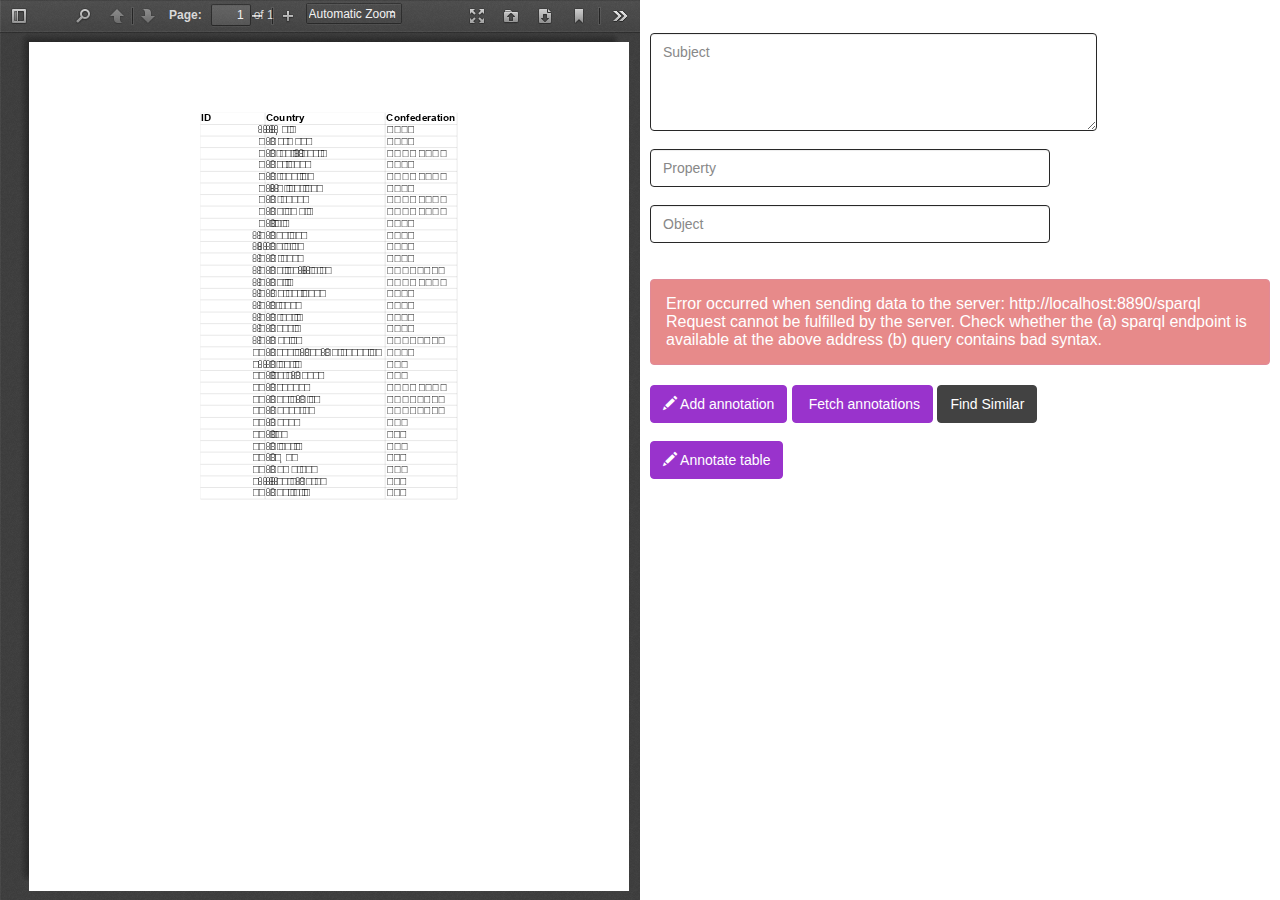
<file: project/index.html>
<!DOCTYPE html>
<html dir="ltr" mozdisallowselectionprint moznomarginboxes>
  <head>
    <meta charset="utf-8">
    <meta name="viewport" content="width=device-width, initial-scale=1, maximum-scale=1">
    <meta name="google" content="notranslate">
    <title>SciPRA Demo</title>

    <link rel="stylesheet" href="./css/bootstrap.min.css"/>
    <link rel="stylesheet" href="./css/viewer.css"/>
    <link rel="stylesheet" href="./css/annotation.css"/>
    <!-- highlighting related -->
    <link rel="stylesheet" href="./css/highlight.css"/>

    <script type="text/javascript" src="./libs/jquery.min.js"></script>
      <script type="text/javascript" src="./libs/bootstrap.min.js"></script>
      <script type="text/javascript" src="./libs/typeahead.min.js"></script>

    <script type="text/javascript" src="./external/webL10n/l10n.js"></script>

    <script type="text/javascript" src="./libs/shared/util.js"></script>
    <script type="text/javascript" src="./libs/shared/colorspace.js"></script>
    <script type="text/javascript" src="./libs/shared/pattern.js"></script>
    <script type="text/javascript" src="./libs/shared/function.js"></script>
    <script type="text/javascript" src="./libs/shared/annotation.js"></script>
    <script type="text/javascript" src="./libs/display/api.js"></script>
    <script type="text/javascript" src="./libs/display/metadata.js"></script>
    <script type="text/javascript" src="./libs/display/canvas.js"></script>
    <script type="text/javascript" src="./libs/display/font_loader.js"></script>
    <script type="text/javascript">PDFJS.workerSrc = './libs/worker_loader.js';</script>

    <script type="text/javascript" src="./libs/ui_utils.js"></script>
    <script type="text/javascript" src="./libs/download_manager.js"></script>
    <script type="text/javascript" src="./libs/page_view.js"></script>
    <script type="text/javascript" src="./libs/thumbnail_view.js"></script>
    <script type="text/javascript" src="./libs/text_layer_builder.js"></script>
    <script type="text/javascript" src="./libs/pdf_find_bar.js"></script>
    <script type="text/javascript" src="./libs/pdf_find_controller.js"></script>
    <script type="text/javascript" src="./libs/pdf_history.js"></script>
    <script type="text/javascript" src="./libs/secondary_toolbar.js"></script>
    <script type="text/javascript" src="./libs/debugger.js"></script>
    <script type="text/javascript" src="./libs/viewer.js"></script>
    <!-- highlighting related -->
    <script type="text/javascript" src="./libs/rangy-1.3alpha.804/rangy-core.js"></script>
    <script type="text/javascript" src="./libs/rangy-1.3alpha.804/rangy-serializer.js"></script>
    <script type="text/javascript" src="./libs/rangy-1.3alpha.804/rangy-cssclassapplier.js"></script>
    <script type="text/javascript" src="./js/highlight.js"></script>

    <script type="text/javascript" src="./js/annotation.js"></script>
    <script type="text/javascript" src="./js/scientificAnnotation.js"></script>
    <script type="text/javascript" src="./js/sparql.js"></script>
    <script type="text/javascript" src="./js/sparqlResponseParser.js"></script>
    <script type="text/javascript" src="./js/tableAnnotator.js"></script>
  </head>

  <body tabindex="1">
    <div id="outerContainer" class="loadingInProgress">

      <div id="sidebarContainer">
        <div id="toolbarSidebar">
          <div class="splitToolbarButton toggled">
            <button id="viewThumbnail" class="toolbarButton group toggled" title="Show Thumbnails" tabindex="2">
               <span>Thumbnails</span>
            </button>
            <button id="viewOutline" class="toolbarButton group" title="Show Document Outline" tabindex="3">
               <span>Document Outline</span>
            </button>
          </div>
        </div>
        <div id="sidebarContent">
          <div id="thumbnailView">
          </div>
          <div id="outlineView" class="hidden">
          </div>
        </div>
      </div>  <!-- sidebarContainer -->

      <div id="mainContainer">
        <div class="findbar hidden doorHanger hiddenSmallView" id="findbar">
          <label for="findInput" class="toolbarLabel">Find:</label>
          <input id="findInput" class="toolbarField" tabindex="41">
          <div class="splitToolbarButton">
            <button class="toolbarButton findPrevious" title="" id="findPrevious" tabindex="42">
              <span>Previous</span>
            </button>
            <div class="splitToolbarButtonSeparator"></div>
            <button class="toolbarButton findNext" title="" id="findNext" tabindex="43">
              <span>Next</span>
            </button>
          </div>
          <input type="checkbox" id="findHighlightAll" class="toolbarField">
          <label for="findHighlightAll" class="toolbarLabel" tabindex="44">Highlight all</label>
          <input type="checkbox" id="findMatchCase" class="toolbarField">
          <label for="findMatchCase" class="toolbarLabel" tabindex="45">Match case</label>
          <span id="findMsg" class="toolbarLabel"></span>
        </div>  <!-- findbar -->

        <div id="secondaryToolbar" class="secondaryToolbar hidden doorHangerRight">
          <div id="secondaryToolbarButtonContainer">
            <button id="secondaryPresentationMode" class="secondaryToolbarButton presentationMode visibleLargeView" title="Switch to Presentation Mode" tabindex="18">
              <span>Presentation Mode</span>
            </button>

            <button id="secondaryOpenFile" class="secondaryToolbarButton openFile visibleLargeView" title="Open File" tabindex="19">
              <span>Open</span>
            </button>

            <button id="secondaryPrint" class="secondaryToolbarButton print visibleMediumView" title="Print" tabindex="20">
              <span>Print</span>
            </button>

            <button id="secondaryDownload" class="secondaryToolbarButton download visibleMediumView" title="Download" tabindex="21">
              <span>Download</span>
            </button>

            <div class="horizontalToolbarSeparator visibleLargeView"></div>

            <button id="firstPage" class="secondaryToolbarButton firstPage" title="Go to First Page" tabindex="22">
              <span>Go to First Page</span>
            </button>
            <button id="lastPage" class="secondaryToolbarButton lastPage" title="Go to Last Page" tabindex="23">
              <span>Go to Last Page</span>
            </button>

            <div class="horizontalToolbarSeparator"></div>

            <button id="pageRotateCw" class="secondaryToolbarButton rotateCw" title="Rotate Clockwise" tabindex="24">
              <span>Rotate Clockwise</span>
            </button>
            <button id="pageRotateCcw" class="secondaryToolbarButton rotateCcw" title="Rotate Counterclockwise" tabindex="25">
              <span>Rotate Counterclockwise</span>
            </button>
          </div>
        </div>  <!-- secondaryToolbar -->

        <div class="toolbar">
          <div id="toolbarContainer">
            <div id="toolbarViewer">
              <div id="toolbarViewerLeft">
                <button id="sidebarToggle" class="toolbarButton" title="Toggle Sidebar" tabindex="4">
                  <span>Toggle Sidebar</span>
                </button>
                <div class="toolbarButtonSpacer"></div>
                <button id="viewFind" class="toolbarButton group hiddenSmallView" title="Find in Document" tabindex="5">
                   <span>Find</span>
                </button>
                <div class="splitToolbarButton">
                  <button class="toolbarButton pageUp" title="Previous Page" id="previous" tabindex="6">
                    <span>Previous</span>
                  </button>
                  <div class="splitToolbarButtonSeparator"></div>
                  <button class="toolbarButton pageDown" title="Next Page" id="next" tabindex="7">
                    <span>Next</span>
                  </button>
                </div>
                <label id="pageNumberLabel" class="toolbarLabel" for="pageNumber">Page: </label>
                <input type="number" id="pageNumber" class="toolbarField pageNumber" value="1" size="4" min="1" tabindex="8">
                </input>
                <span id="numPages" class="toolbarLabel"></span>
              </div>
              <div id="toolbarViewerRight">
                <button id="presentationMode" class="toolbarButton presentationMode hiddenLargeView" title="Switch to Presentation Mode" tabindex="12">
                  <span>Presentation Mode</span>
                </button>

                <button id="openFile" class="toolbarButton openFile hiddenLargeView" title="Open File" tabindex="13">
                  <span>Open</span>
                </button>

                <button id="print" class="toolbarButton print hiddenMediumView" title="Print" tabindex="14">
                  <span>Print</span>
                </button>

                <button id="download" class="toolbarButton download hiddenMediumView" title="Download" tabindex="15">
                  <span>Download</span>
                </button>
                <!-- <div class="toolbarButtonSpacer"></div> -->
                <a href="#" id="viewBookmark" class="toolbarButton bookmark hiddenSmallView" title="Current view (copy or open in new window)" tabindex="16"><span>Current View</span></a>

                <div class="verticalToolbarSeparator hiddenSmallView"></div>

                <button id="secondaryToolbarToggle" class="toolbarButton" title="Tools" tabindex="17">
                  <span>Tools</span>
                </button>
              </div>
              <div class="outerCenter">
                <div class="innerCenter" id="toolbarViewerMiddle">
                  <div class="splitToolbarButton">
                    <button id="zoomOut" class="toolbarButton zoomOut" title="Zoom Out" tabindex="9">
                      <span>Zoom Out</span>
                    </button>
                    <div class="splitToolbarButtonSeparator"></div>
                    <button id="zoomIn" class="toolbarButton zoomIn" title="Zoom In" tabindex="10">
                      <span>Zoom In</span>
                     </button>
                  </div>
                  <span id="scaleSelectContainer" class="dropdownToolbarButton">
                     <select id="scaleSelect" title="Zoom" tabindex="11">
                      <option id="pageAutoOption" value="auto" selected="selected">Automatic Zoom</option>
                      <option id="pageActualOption" value="page-actual">Actual Size</option>
                      <option id="pageFitOption" value="page-fit">Fit Page</option>
                      <option id="pageWidthOption" value="page-width">Full Width</option>
                      <option id="customScaleOption" value="custom"></option>
                      <option value="0.5">50%</option>
                      <option value="0.75">75%</option>
                      <option value="1">100%</option>
                      <option value="1.25">125%</option>
                      <option value="1.5">150%</option>
                      <option value="2">200%</option>
                    </select>
                  </span>
                </div>
              </div>
            </div>
            <div id="loadingBar">
              <div class="progress">
                <div class="glimmer">
                </div>
              </div>
            </div>
          </div>
        </div>

        <menu type="context" id="viewerContextMenu">
          <menuitem id="contextFirstPage" label="First Page"
                   ></menuitem>
          <menuitem id="contextLastPage" label="Last Page"
                   ></menuitem>
          <menuitem id="contextPageRotateCw" label="Rotate Clockwise"
                   ></menuitem>
          <menuitem id="contextPageRotateCcw" label="Rotate Counter-Clockwise"
                   ></menuitem>
        </menu>

        <div id="viewerContainer" tabindex="0" >
          <div id="viewer"></div>
        </div>

        <div id="errorWrapper" hidden='true'>
          <div id="errorMessageLeft">
            <span id="errorMessage"></span>
            <button id="errorShowMore">
              More Information
            </button>
            <button id="errorShowLess" hidden='true'>
              Less Information
            </button>
          </div>
          <div id="errorMessageRight">
            <button id="errorClose">
              Close
            </button>
          </div>
          <div class="clearBoth"></div>
          <textarea id="errorMoreInfo" hidden='true' readonly="readonly"></textarea>
        </div>
      </div> <!-- mainContainer -->

    </div> <!-- outerContainer -->
    <div id="printContainer"></div>



    <div id="annotationToolbar" class="annotationToolbar" >
        </br>
        <div id="annotationInputArea" >

            <div class="form-inline" role="form" id="newValueForm">
                <div class="form-group">
                    <textarea class="form-control" id="subjectValueInput" rows="4" cols="50" placeholder="Subject" ></textarea></br></br>
                    <input type="text" class="form-control" id="propertyValueInput" placeholder="Property" data-provide="typeahead" autocomplete="off" style="width:400px" ></br></br>
                    <input type="text" class="form-control" id="objectValueInput" placeholder="Object" data-provide="typeahead" autocomplete="off" style="width:400px"></br></br>
                </div>

            </div>
            </br>
        </div>

        <!-- message boxes start -->
        <div class="alert alert-success" style="display: none"></div>
        <div class="alert alert-danger" style="display: none"></div>
        <div class="alert alert-warning" style="display: none"></div>
        <!-- message boxes end -->



        <button id="addAnnotationButton" class="btn btn-info"><span class="glyphicon glyphicon-pencil"></span> Add annotation</button>
        <button id="queryButton" class="btn btn-info"><span class="glyphicon "></span> Fetch annotations</button>
        <button id="showSimilarSearchButton" class="btn btn-default"> Find Similar</button>
        <br> <br>
        <button id="annotateTableButton" class="btn btn-info"><span class="glyphicon glyphicon-pencil"></span>  Annotate table</button>

        <!-- progress bar start -->
        <div class="progress progress-striped active" style="width: 55%; display: none">
            <div class="progress-bar"  role="progressbar" aria-valuenow="100" aria-valuemin="0" aria-valuemax="100" style="width: 100%">
                Processing....
            </div>
        </div>
        <!-- progress bar end -->


        <div id="similarPubsList" class="list-group" style="display: none; padding-right: 10px;"> </div>

        <div id="displayAnnotationResult" style='overflow:auto; width:600px;'> </div>

        <!-- view results tables -->
        <div id="displayTableTitle"> </div>
        <div id="displaySparqlTableRows" style='overflow:auto; display:none ; width:800px; height:300px;'> </div>

    </div>

  </body>
</html>
</file>
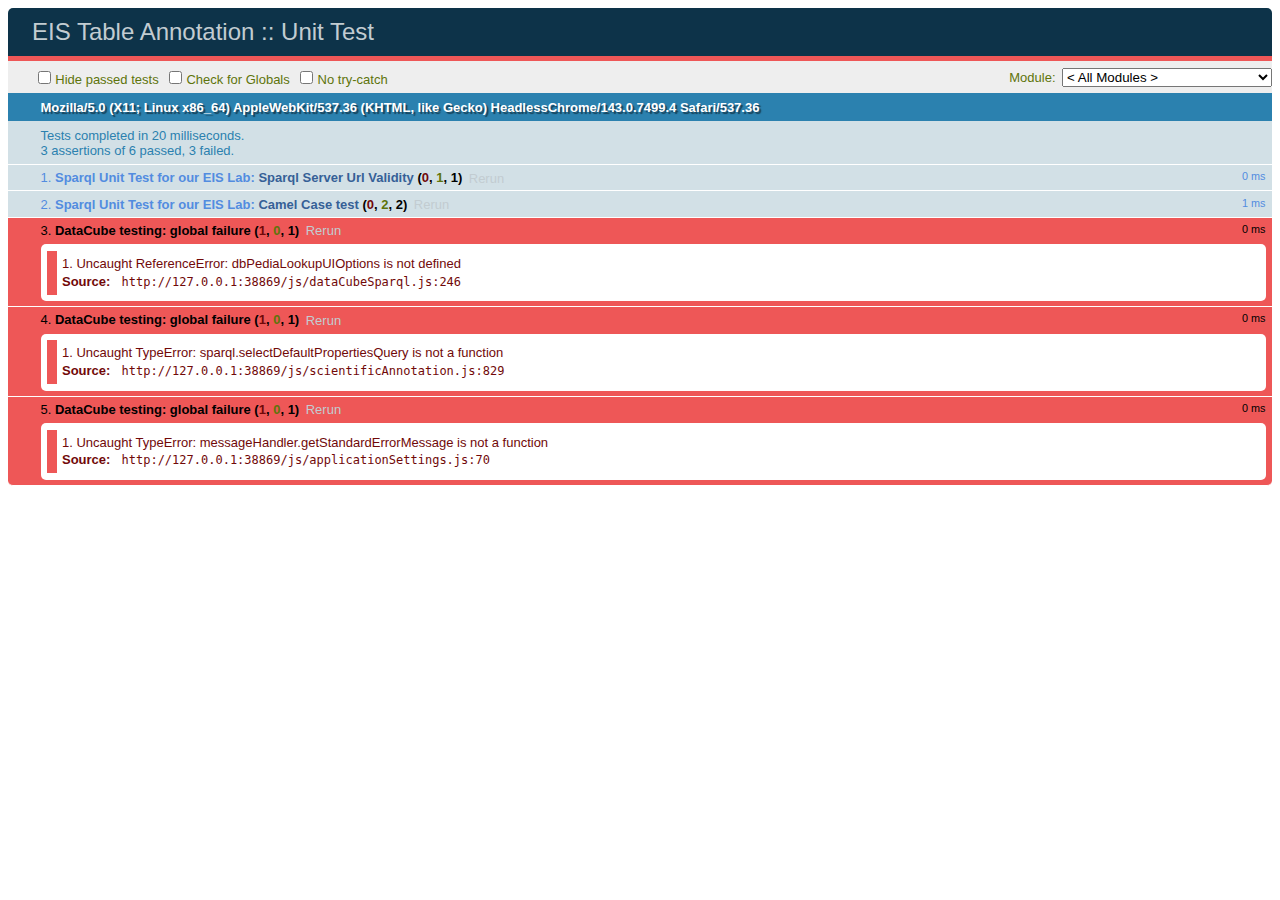
<file: unittest/index.html>
<!DOCTYPE html>
<html>
<head>
    <meta charset="utf-8">
    <title>EIS Table Annotation :: Unit Test</title>
    <link rel="stylesheet" href="../libs/qunit/qunit-1.14.0.css">
</head>
<body>
<div id="qunit"></div>
<div id="qunit-fixture"></div>

<script type="text/javascript" src="../libs/jquery.min.js"></script>
<script type="text/javascript" src="../libs/bootstrap.min.js"></script>
<script type="text/javascript" src="../libs/typeahead.min.js"></script>

<script type="text/javascript" src="../libs/qunit/qunit-1.14.0.js"></script>

<!-- highlighting related -->
<script type="text/javascript" src="../libs/rangy-1.3alpha.804/rangy-core.js"></script>
<script type="text/javascript" src="../libs/rangy-1.3alpha.804/rangy-serializer.js"></script>
<script type="text/javascript" src="../libs/rangy-1.3alpha.804/rangy-cssclassapplier.js"></script>

<!-- Custom library to maintain the main functionality -->
<script type="text/javascript" src="../js/highlight.js"></script>
<script type="text/javascript" src="../js/scientificAnnotation.js"></script>
<script type="text/javascript" src="../js/sparql.js"></script>
<script type="text/javascript" src="../js/sparqlResponseParser.js"></script>
<script type="text/javascript" src="../js/tableAnnotator.js"></script>
<script type="text/javascript" src="../js/applicationSettings.js"></script>
<script type="text/javascript" src="../js/messageHandler.js"></script>
<script type="text/javascript" src="../js/dataCubeSparql.js"></script>
<script type="text/javascript" src="../js/progressbar.js"></script>

<!-- unit test fiels -->
<script src="js/sparqlUnitTest.js"></script>
<script src="js/sparqlResponseParserUnitTest.js"></script>
<script src="js/progress.js"></script>
<script src="js/dataCubeSparqlUnitTest.js"></script>
<script src="js/allTest.js"></script>

</body>
</html>
</file>
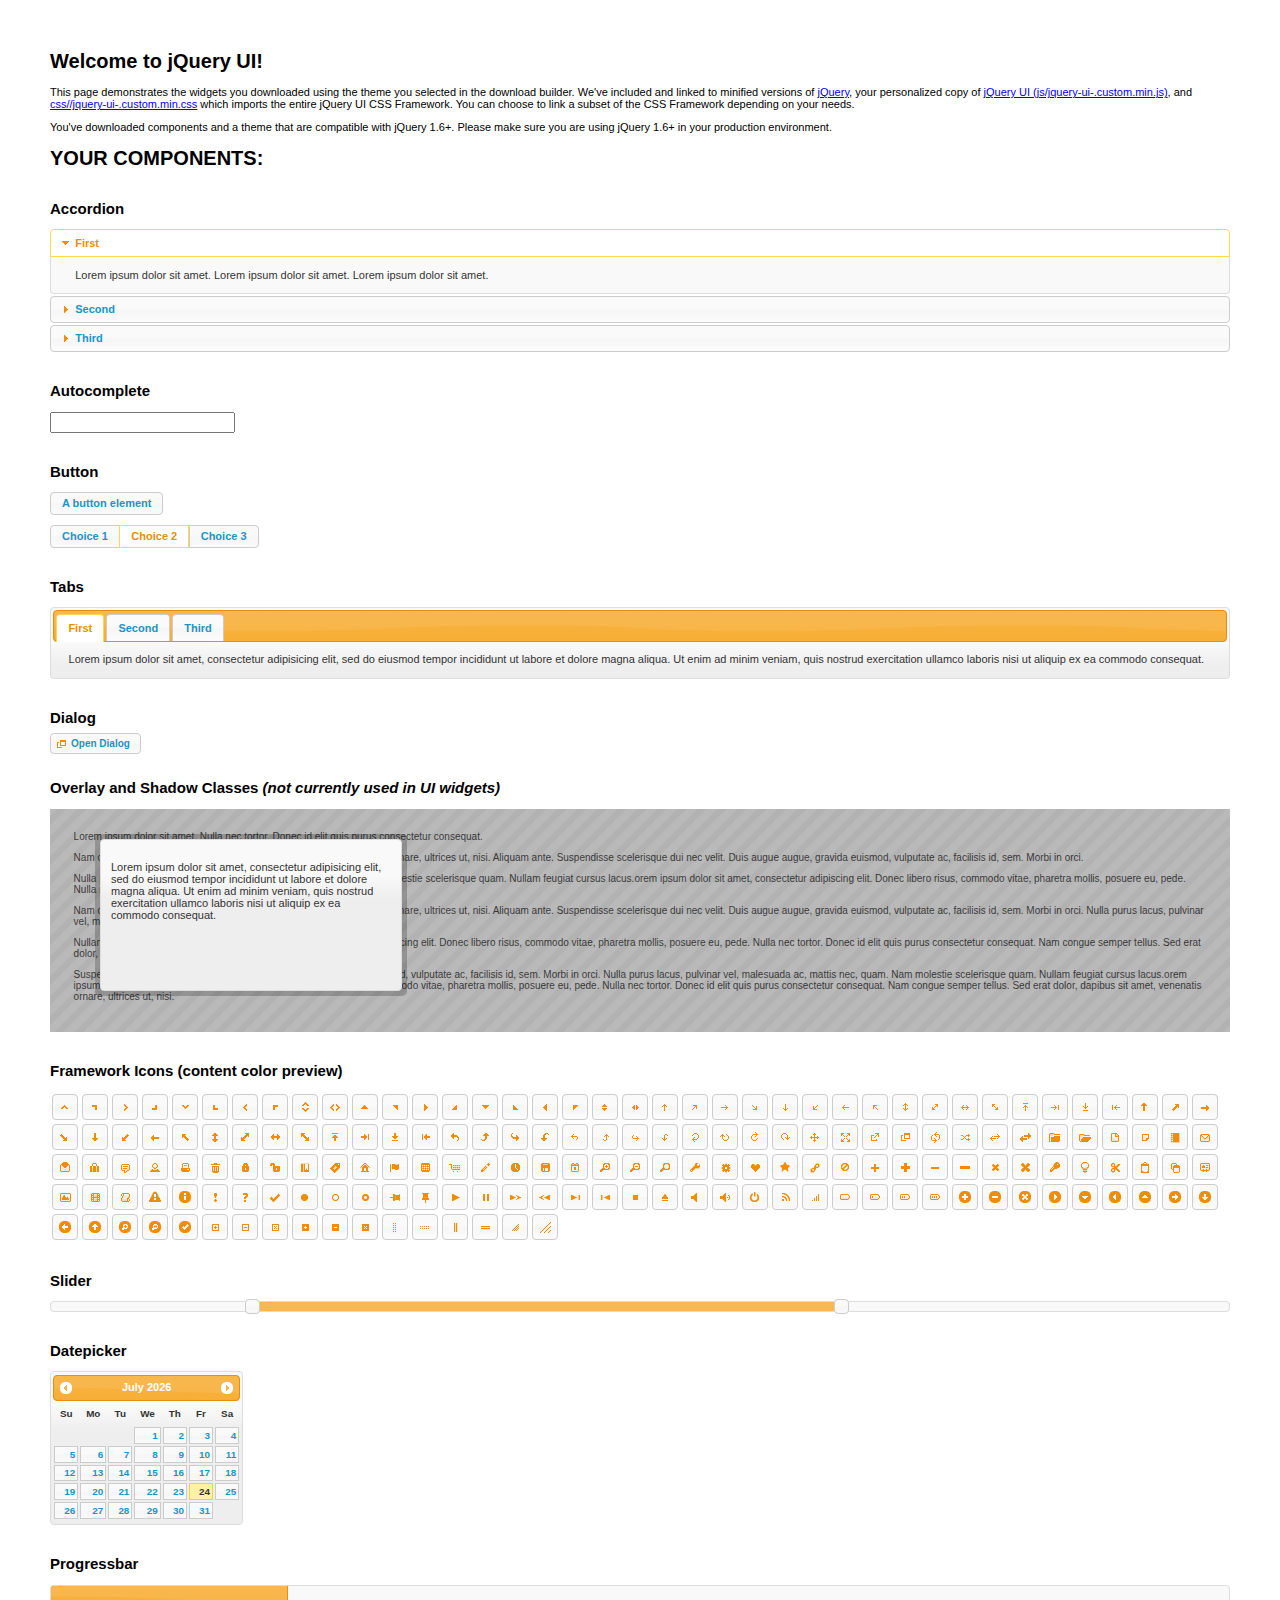
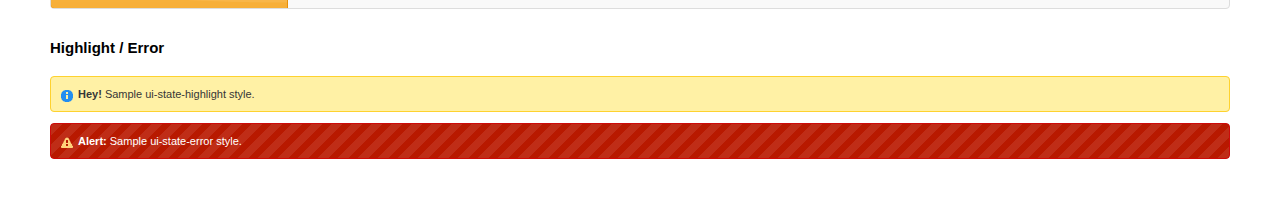
<file: libs/jquery-ui-1.10.4/index.html>
<!doctype html>
<html lang="us">
<head>
	<meta charset="utf-8">
	<title>jQuery UI Example Page</title>
	<link href="css/ui-lightness/jquery-ui-1.10.4.custom.css" rel="stylesheet">
	<script src="js/jquery-1.10.2.js"></script>
	<script src="js/jquery-ui-1.10.4.custom.js"></script>
	<script>
	$(function() {
		
		$( "#accordion" ).accordion();
		

		
		var availableTags = [
			"ActionScript",
			"AppleScript",
			"Asp",
			"BASIC",
			"C",
			"C++",
			"Clojure",
			"COBOL",
			"ColdFusion",
			"Erlang",
			"Fortran",
			"Groovy",
			"Haskell",
			"Java",
			"JavaScript",
			"Lisp",
			"Perl",
			"PHP",
			"Python",
			"Ruby",
			"Scala",
			"Scheme"
		];
		$( "#autocomplete" ).autocomplete({
			source: availableTags
		});
		

		
		$( "#button" ).button();
		$( "#radioset" ).buttonset();
		

		
		$( "#tabs" ).tabs();
		

		
		$( "#dialog" ).dialog({
			autoOpen: false,
			width: 400,
			buttons: [
				{
					text: "Ok",
					click: function() {
						$( this ).dialog( "close" );
					}
				},
				{
					text: "Cancel",
					click: function() {
						$( this ).dialog( "close" );
					}
				}
			]
		});

		// Link to open the dialog
		$( "#dialog-link" ).click(function( event ) {
			$( "#dialog" ).dialog( "open" );
			event.preventDefault();
		});
		

		
		$( "#datepicker" ).datepicker({
			inline: true
		});
		

		
		$( "#slider" ).slider({
			range: true,
			values: [ 17, 67 ]
		});
		

		
		$( "#progressbar" ).progressbar({
			value: 20
		});
		

		// Hover states on the static widgets
		$( "#dialog-link, #icons li" ).hover(
			function() {
				$( this ).addClass( "ui-state-hover" );
			},
			function() {
				$( this ).removeClass( "ui-state-hover" );
			}
		);
	});
	</script>
	<style>
	body{
		font: 62.5% "Trebuchet MS", sans-serif;
		margin: 50px;
	}
	.demoHeaders {
		margin-top: 2em;
	}
	#dialog-link {
		padding: .4em 1em .4em 20px;
		text-decoration: none;
		position: relative;
	}
	#dialog-link span.ui-icon {
		margin: 0 5px 0 0;
		position: absolute;
		left: .2em;
		top: 50%;
		margin-top: -8px;
	}
	#icons {
		margin: 0;
		padding: 0;
	}
	#icons li {
		margin: 2px;
		position: relative;
		padding: 4px 0;
		cursor: pointer;
		float: left;
		list-style: none;
	}
	#icons span.ui-icon {
		float: left;
		margin: 0 4px;
	}
	.fakewindowcontain .ui-widget-overlay {
		position: absolute;
	}
	</style>
</head>
<body>

<h1>Welcome to jQuery UI!</h1>

<div class="ui-widget">
	<p>This page demonstrates the widgets you downloaded using the theme you selected in the download builder. We've included and linked to minified versions of <a href="js/jquery-1.10.2.js">jQuery</a>, your personalized copy of <a href="js/jquery-ui-.custom.min.js">jQuery UI (js/jquery-ui-.custom.min.js)</a>, and <a href="css//jquery-ui-.custom.min.css">css//jquery-ui-.custom.min.css</a> which imports the entire jQuery UI CSS Framework. You can choose to link a subset of the CSS Framework depending on your needs. </p>
	<p>You've downloaded components and a theme that are compatible with jQuery 1.6+. Please make sure you are using jQuery 1.6+ in your production environment.</p>
</div>

<h1>YOUR COMPONENTS:</h1>


<!-- Accordion -->
<h2 class="demoHeaders">Accordion</h2>
<div id="accordion">
	<h3>First</h3>
	<div>Lorem ipsum dolor sit amet. Lorem ipsum dolor sit amet. Lorem ipsum dolor sit amet.</div>
	<h3>Second</h3>
	<div>Phasellus mattis tincidunt nibh.</div>
	<h3>Third</h3>
	<div>Nam dui erat, auctor a, dignissim quis.</div>
</div>



<!-- Autocomplete -->
<h2 class="demoHeaders">Autocomplete</h2>
<div>
	<input id="autocomplete" title="type &quot;a&quot;">
</div>



<!-- Button -->
<h2 class="demoHeaders">Button</h2>
<button id="button">A button element</button>
<form style="margin-top: 1em;">
	<div id="radioset">
		<input type="radio" id="radio1" name="radio"><label for="radio1">Choice 1</label>
		<input type="radio" id="radio2" name="radio" checked="checked"><label for="radio2">Choice 2</label>
		<input type="radio" id="radio3" name="radio"><label for="radio3">Choice 3</label>
	</div>
</form>



<!-- Tabs -->
<h2 class="demoHeaders">Tabs</h2>
<div id="tabs">
	<ul>
		<li><a href="#tabs-1">First</a></li>
		<li><a href="#tabs-2">Second</a></li>
		<li><a href="#tabs-3">Third</a></li>
	</ul>
	<div id="tabs-1">Lorem ipsum dolor sit amet, consectetur adipisicing elit, sed do eiusmod tempor incididunt ut labore et dolore magna aliqua. Ut enim ad minim veniam, quis nostrud exercitation ullamco laboris nisi ut aliquip ex ea commodo consequat.</div>
	<div id="tabs-2">Phasellus mattis tincidunt nibh. Cras orci urna, blandit id, pretium vel, aliquet ornare, felis. Maecenas scelerisque sem non nisl. Fusce sed lorem in enim dictum bibendum.</div>
	<div id="tabs-3">Nam dui erat, auctor a, dignissim quis, sollicitudin eu, felis. Pellentesque nisi urna, interdum eget, sagittis et, consequat vestibulum, lacus. Mauris porttitor ullamcorper augue.</div>
</div>



<!-- Dialog NOTE: Dialog is not generated by UI in this demo so it can be visually styled in themeroller-->
<h2 class="demoHeaders">Dialog</h2>
<p><a href="#" id="dialog-link" class="ui-state-default ui-corner-all"><span class="ui-icon ui-icon-newwin"></span>Open Dialog</a></p>

<h2 class="demoHeaders">Overlay and Shadow Classes <em>(not currently used in UI widgets)</em></h2>
<div style="position: relative; width: 96%; height: 200px; padding:1% 2%; overflow:hidden;" class="fakewindowcontain">
	<p>Lorem ipsum dolor sit amet,  Nulla nec tortor. Donec id elit quis purus consectetur consequat. </p><p>Nam congue semper tellus. Sed erat dolor, dapibus sit amet, venenatis ornare, ultrices ut, nisi. Aliquam ante. Suspendisse scelerisque dui nec velit. Duis augue augue, gravida euismod, vulputate ac, facilisis id, sem. Morbi in orci. </p><p>Nulla purus lacus, pulvinar vel, malesuada ac, mattis nec, quam. Nam molestie scelerisque quam. Nullam feugiat cursus lacus.orem ipsum dolor sit amet, consectetur adipiscing elit. Donec libero risus, commodo vitae, pharetra mollis, posuere eu, pede. Nulla nec tortor. Donec id elit quis purus consectetur consequat. </p><p>Nam congue semper tellus. Sed erat dolor, dapibus sit amet, venenatis ornare, ultrices ut, nisi. Aliquam ante. Suspendisse scelerisque dui nec velit. Duis augue augue, gravida euismod, vulputate ac, facilisis id, sem. Morbi in orci. Nulla purus lacus, pulvinar vel, malesuada ac, mattis nec, quam. Nam molestie scelerisque quam. </p><p>Nullam feugiat cursus lacus.orem ipsum dolor sit amet, consectetur adipiscing elit. Donec libero risus, commodo vitae, pharetra mollis, posuere eu, pede. Nulla nec tortor. Donec id elit quis purus consectetur consequat. Nam congue semper tellus. Sed erat dolor, dapibus sit amet, venenatis ornare, ultrices ut, nisi. Aliquam ante. </p><p>Suspendisse scelerisque dui nec velit. Duis augue augue, gravida euismod, vulputate ac, facilisis id, sem. Morbi in orci. Nulla purus lacus, pulvinar vel, malesuada ac, mattis nec, quam. Nam molestie scelerisque quam. Nullam feugiat cursus lacus.orem ipsum dolor sit amet, consectetur adipiscing elit. Donec libero risus, commodo vitae, pharetra mollis, posuere eu, pede. Nulla nec tortor. Donec id elit quis purus consectetur consequat. Nam congue semper tellus. Sed erat dolor, dapibus sit amet, venenatis ornare, ultrices ut, nisi. </p>

	<!-- ui-dialog -->
	<div class="ui-overlay"><div class="ui-widget-overlay"></div><div class="ui-widget-shadow ui-corner-all" style="width: 302px; height: 152px; position: absolute; left: 50px; top: 30px;"></div></div>
	<div style="position: absolute; width: 280px; height: 130px;left: 50px; top: 30px; padding: 10px;" class="ui-widget ui-widget-content ui-corner-all">
		<div class="ui-dialog-content ui-widget-content" style="background: none; border: 0;">
			<p>Lorem ipsum dolor sit amet, consectetur adipisicing elit, sed do eiusmod tempor incididunt ut labore et dolore magna aliqua. Ut enim ad minim veniam, quis nostrud exercitation ullamco laboris nisi ut aliquip ex ea commodo consequat.</p>
		</div>
	</div>

</div>

<!-- ui-dialog -->
<div id="dialog" title="Dialog Title">
	<p>Lorem ipsum dolor sit amet, consectetur adipisicing elit, sed do eiusmod tempor incididunt ut labore et dolore magna aliqua. Ut enim ad minim veniam, quis nostrud exercitation ullamco laboris nisi ut aliquip ex ea commodo consequat.</p>
</div>



<h2 class="demoHeaders">Framework Icons (content color preview)</h2>
<ul id="icons" class="ui-widget ui-helper-clearfix">
	<li class="ui-state-default ui-corner-all" title=".ui-icon-carat-1-n"><span class="ui-icon ui-icon-carat-1-n"></span></li>
	<li class="ui-state-default ui-corner-all" title=".ui-icon-carat-1-ne"><span class="ui-icon ui-icon-carat-1-ne"></span></li>
	<li class="ui-state-default ui-corner-all" title=".ui-icon-carat-1-e"><span class="ui-icon ui-icon-carat-1-e"></span></li>
	<li class="ui-state-default ui-corner-all" title=".ui-icon-carat-1-se"><span class="ui-icon ui-icon-carat-1-se"></span></li>
	<li class="ui-state-default ui-corner-all" title=".ui-icon-carat-1-s"><span class="ui-icon ui-icon-carat-1-s"></span></li>
	<li class="ui-state-default ui-corner-all" title=".ui-icon-carat-1-sw"><span class="ui-icon ui-icon-carat-1-sw"></span></li>
	<li class="ui-state-default ui-corner-all" title=".ui-icon-carat-1-w"><span class="ui-icon ui-icon-carat-1-w"></span></li>
	<li class="ui-state-default ui-corner-all" title=".ui-icon-carat-1-nw"><span class="ui-icon ui-icon-carat-1-nw"></span></li>
	<li class="ui-state-default ui-corner-all" title=".ui-icon-carat-2-n-s"><span class="ui-icon ui-icon-carat-2-n-s"></span></li>
	<li class="ui-state-default ui-corner-all" title=".ui-icon-carat-2-e-w"><span class="ui-icon ui-icon-carat-2-e-w"></span></li>
	<li class="ui-state-default ui-corner-all" title=".ui-icon-triangle-1-n"><span class="ui-icon ui-icon-triangle-1-n"></span></li>
	<li class="ui-state-default ui-corner-all" title=".ui-icon-triangle-1-ne"><span class="ui-icon ui-icon-triangle-1-ne"></span></li>
	<li class="ui-state-default ui-corner-all" title=".ui-icon-triangle-1-e"><span class="ui-icon ui-icon-triangle-1-e"></span></li>
	<li class="ui-state-default ui-corner-all" title=".ui-icon-triangle-1-se"><span class="ui-icon ui-icon-triangle-1-se"></span></li>
	<li class="ui-state-default ui-corner-all" title=".ui-icon-triangle-1-s"><span class="ui-icon ui-icon-triangle-1-s"></span></li>
	<li class="ui-state-default ui-corner-all" title=".ui-icon-triangle-1-sw"><span class="ui-icon ui-icon-triangle-1-sw"></span></li>
	<li class="ui-state-default ui-corner-all" title=".ui-icon-triangle-1-w"><span class="ui-icon ui-icon-triangle-1-w"></span></li>
	<li class="ui-state-default ui-corner-all" title=".ui-icon-triangle-1-nw"><span class="ui-icon ui-icon-triangle-1-nw"></span></li>
	<li class="ui-state-default ui-corner-all" title=".ui-icon-triangle-2-n-s"><span class="ui-icon ui-icon-triangle-2-n-s"></span></li>
	<li class="ui-state-default ui-corner-all" title=".ui-icon-triangle-2-e-w"><span class="ui-icon ui-icon-triangle-2-e-w"></span></li>
	<li class="ui-state-default ui-corner-all" title=".ui-icon-arrow-1-n"><span class="ui-icon ui-icon-arrow-1-n"></span></li>
	<li class="ui-state-default ui-corner-all" title=".ui-icon-arrow-1-ne"><span class="ui-icon ui-icon-arrow-1-ne"></span></li>
	<li class="ui-state-default ui-corner-all" title=".ui-icon-arrow-1-e"><span class="ui-icon ui-icon-arrow-1-e"></span></li>
	<li class="ui-state-default ui-corner-all" title=".ui-icon-arrow-1-se"><span class="ui-icon ui-icon-arrow-1-se"></span></li>
	<li class="ui-state-default ui-corner-all" title=".ui-icon-arrow-1-s"><span class="ui-icon ui-icon-arrow-1-s"></span></li>
	<li class="ui-state-default ui-corner-all" title=".ui-icon-arrow-1-sw"><span class="ui-icon ui-icon-arrow-1-sw"></span></li>
	<li class="ui-state-default ui-corner-all" title=".ui-icon-arrow-1-w"><span class="ui-icon ui-icon-arrow-1-w"></span></li>
	<li class="ui-state-default ui-corner-all" title=".ui-icon-arrow-1-nw"><span class="ui-icon ui-icon-arrow-1-nw"></span></li>
	<li class="ui-state-default ui-corner-all" title=".ui-icon-arrow-2-n-s"><span class="ui-icon ui-icon-arrow-2-n-s"></span></li>
	<li class="ui-state-default ui-corner-all" title=".ui-icon-arrow-2-ne-sw"><span class="ui-icon ui-icon-arrow-2-ne-sw"></span></li>
	<li class="ui-state-default ui-corner-all" title=".ui-icon-arrow-2-e-w"><span class="ui-icon ui-icon-arrow-2-e-w"></span></li>
	<li class="ui-state-default ui-corner-all" title=".ui-icon-arrow-2-se-nw"><span class="ui-icon ui-icon-arrow-2-se-nw"></span></li>
	<li class="ui-state-default ui-corner-all" title=".ui-icon-arrowstop-1-n"><span class="ui-icon ui-icon-arrowstop-1-n"></span></li>
	<li class="ui-state-default ui-corner-all" title=".ui-icon-arrowstop-1-e"><span class="ui-icon ui-icon-arrowstop-1-e"></span></li>
	<li class="ui-state-default ui-corner-all" title=".ui-icon-arrowstop-1-s"><span class="ui-icon ui-icon-arrowstop-1-s"></span></li>
	<li class="ui-state-default ui-corner-all" title=".ui-icon-arrowstop-1-w"><span class="ui-icon ui-icon-arrowstop-1-w"></span></li>
	<li class="ui-state-default ui-corner-all" title=".ui-icon-arrowthick-1-n"><span class="ui-icon ui-icon-arrowthick-1-n"></span></li>
	<li class="ui-state-default ui-corner-all" title=".ui-icon-arrowthick-1-ne"><span class="ui-icon ui-icon-arrowthick-1-ne"></span></li>
	<li class="ui-state-default ui-corner-all" title=".ui-icon-arrowthick-1-e"><span class="ui-icon ui-icon-arrowthick-1-e"></span></li>
	<li class="ui-state-default ui-corner-all" title=".ui-icon-arrowthick-1-se"><span class="ui-icon ui-icon-arrowthick-1-se"></span></li>
	<li class="ui-state-default ui-corner-all" title=".ui-icon-arrowthick-1-s"><span class="ui-icon ui-icon-arrowthick-1-s"></span></li>
	<li class="ui-state-default ui-corner-all" title=".ui-icon-arrowthick-1-sw"><span class="ui-icon ui-icon-arrowthick-1-sw"></span></li>
	<li class="ui-state-default ui-corner-all" title=".ui-icon-arrowthick-1-w"><span class="ui-icon ui-icon-arrowthick-1-w"></span></li>
	<li class="ui-state-default ui-corner-all" title=".ui-icon-arrowthick-1-nw"><span class="ui-icon ui-icon-arrowthick-1-nw"></span></li>
	<li class="ui-state-default ui-corner-all" title=".ui-icon-arrowthick-2-n-s"><span class="ui-icon ui-icon-arrowthick-2-n-s"></span></li>
	<li class="ui-state-default ui-corner-all" title=".ui-icon-arrowthick-2-ne-sw"><span class="ui-icon ui-icon-arrowthick-2-ne-sw"></span></li>
	<li class="ui-state-default ui-corner-all" title=".ui-icon-arrowthick-2-e-w"><span class="ui-icon ui-icon-arrowthick-2-e-w"></span></li>
	<li class="ui-state-default ui-corner-all" title=".ui-icon-arrowthick-2-se-nw"><span class="ui-icon ui-icon-arrowthick-2-se-nw"></span></li>
	<li class="ui-state-default ui-corner-all" title=".ui-icon-arrowthickstop-1-n"><span class="ui-icon ui-icon-arrowthickstop-1-n"></span></li>
	<li class="ui-state-default ui-corner-all" title=".ui-icon-arrowthickstop-1-e"><span class="ui-icon ui-icon-arrowthickstop-1-e"></span></li>
	<li class="ui-state-default ui-corner-all" title=".ui-icon-arrowthickstop-1-s"><span class="ui-icon ui-icon-arrowthickstop-1-s"></span></li>
	<li class="ui-state-default ui-corner-all" title=".ui-icon-arrowthickstop-1-w"><span class="ui-icon ui-icon-arrowthickstop-1-w"></span></li>
	<li class="ui-state-default ui-corner-all" title=".ui-icon-arrowreturnthick-1-w"><span class="ui-icon ui-icon-arrowreturnthick-1-w"></span></li>
	<li class="ui-state-default ui-corner-all" title=".ui-icon-arrowreturnthick-1-n"><span class="ui-icon ui-icon-arrowreturnthick-1-n"></span></li>
	<li class="ui-state-default ui-corner-all" title=".ui-icon-arrowreturnthick-1-e"><span class="ui-icon ui-icon-arrowreturnthick-1-e"></span></li>
	<li class="ui-state-default ui-corner-all" title=".ui-icon-arrowreturnthick-1-s"><span class="ui-icon ui-icon-arrowreturnthick-1-s"></span></li>
	<li class="ui-state-default ui-corner-all" title=".ui-icon-arrowreturn-1-w"><span class="ui-icon ui-icon-arrowreturn-1-w"></span></li>
	<li class="ui-state-default ui-corner-all" title=".ui-icon-arrowreturn-1-n"><span class="ui-icon ui-icon-arrowreturn-1-n"></span></li>
	<li class="ui-state-default ui-corner-all" title=".ui-icon-arrowreturn-1-e"><span class="ui-icon ui-icon-arrowreturn-1-e"></span></li>
	<li class="ui-state-default ui-corner-all" title=".ui-icon-arrowreturn-1-s"><span class="ui-icon ui-icon-arrowreturn-1-s"></span></li>
	<li class="ui-state-default ui-corner-all" title=".ui-icon-arrowrefresh-1-w"><span class="ui-icon ui-icon-arrowrefresh-1-w"></span></li>
	<li class="ui-state-default ui-corner-all" title=".ui-icon-arrowrefresh-1-n"><span class="ui-icon ui-icon-arrowrefresh-1-n"></span></li>
	<li class="ui-state-default ui-corner-all" title=".ui-icon-arrowrefresh-1-e"><span class="ui-icon ui-icon-arrowrefresh-1-e"></span></li>
	<li class="ui-state-default ui-corner-all" title=".ui-icon-arrowrefresh-1-s"><span class="ui-icon ui-icon-arrowrefresh-1-s"></span></li>
	<li class="ui-state-default ui-corner-all" title=".ui-icon-arrow-4"><span class="ui-icon ui-icon-arrow-4"></span></li>
	<li class="ui-state-default ui-corner-all" title=".ui-icon-arrow-4-diag"><span class="ui-icon ui-icon-arrow-4-diag"></span></li>
	<li class="ui-state-default ui-corner-all" title=".ui-icon-extlink"><span class="ui-icon ui-icon-extlink"></span></li>
	<li class="ui-state-default ui-corner-all" title=".ui-icon-newwin"><span class="ui-icon ui-icon-newwin"></span></li>
	<li class="ui-state-default ui-corner-all" title=".ui-icon-refresh"><span class="ui-icon ui-icon-refresh"></span></li>
	<li class="ui-state-default ui-corner-all" title=".ui-icon-shuffle"><span class="ui-icon ui-icon-shuffle"></span></li>
	<li class="ui-state-default ui-corner-all" title=".ui-icon-transfer-e-w"><span class="ui-icon ui-icon-transfer-e-w"></span></li>
	<li class="ui-state-default ui-corner-all" title=".ui-icon-transferthick-e-w"><span class="ui-icon ui-icon-transferthick-e-w"></span></li>
	<li class="ui-state-default ui-corner-all" title=".ui-icon-folder-collapsed"><span class="ui-icon ui-icon-folder-collapsed"></span></li>
	<li class="ui-state-default ui-corner-all" title=".ui-icon-folder-open"><span class="ui-icon ui-icon-folder-open"></span></li>
	<li class="ui-state-default ui-corner-all" title=".ui-icon-document"><span class="ui-icon ui-icon-document"></span></li>
	<li class="ui-state-default ui-corner-all" title=".ui-icon-document-b"><span class="ui-icon ui-icon-document-b"></span></li>
	<li class="ui-state-default ui-corner-all" title=".ui-icon-note"><span class="ui-icon ui-icon-note"></span></li>
	<li class="ui-state-default ui-corner-all" title=".ui-icon-mail-closed"><span class="ui-icon ui-icon-mail-closed"></span></li>
	<li class="ui-state-default ui-corner-all" title=".ui-icon-mail-open"><span class="ui-icon ui-icon-mail-open"></span></li>
	<li class="ui-state-default ui-corner-all" title=".ui-icon-suitcase"><span class="ui-icon ui-icon-suitcase"></span></li>
	<li class="ui-state-default ui-corner-all" title=".ui-icon-comment"><span class="ui-icon ui-icon-comment"></span></li>
	<li class="ui-state-default ui-corner-all" title=".ui-icon-person"><span class="ui-icon ui-icon-person"></span></li>
	<li class="ui-state-default ui-corner-all" title=".ui-icon-print"><span class="ui-icon ui-icon-print"></span></li>
	<li class="ui-state-default ui-corner-all" title=".ui-icon-trash"><span class="ui-icon ui-icon-trash"></span></li>
	<li class="ui-state-default ui-corner-all" title=".ui-icon-locked"><span class="ui-icon ui-icon-locked"></span></li>
	<li class="ui-state-default ui-corner-all" title=".ui-icon-unlocked"><span class="ui-icon ui-icon-unlocked"></span></li>
	<li class="ui-state-default ui-corner-all" title=".ui-icon-bookmark"><span class="ui-icon ui-icon-bookmark"></span></li>
	<li class="ui-state-default ui-corner-all" title=".ui-icon-tag"><span class="ui-icon ui-icon-tag"></span></li>
	<li class="ui-state-default ui-corner-all" title=".ui-icon-home"><span class="ui-icon ui-icon-home"></span></li>
	<li class="ui-state-default ui-corner-all" title=".ui-icon-flag"><span class="ui-icon ui-icon-flag"></span></li>
	<li class="ui-state-default ui-corner-all" title=".ui-icon-calculator"><span class="ui-icon ui-icon-calculator"></span></li>
	<li class="ui-state-default ui-corner-all" title=".ui-icon-cart"><span class="ui-icon ui-icon-cart"></span></li>
	<li class="ui-state-default ui-corner-all" title=".ui-icon-pencil"><span class="ui-icon ui-icon-pencil"></span></li>
	<li class="ui-state-default ui-corner-all" title=".ui-icon-clock"><span class="ui-icon ui-icon-clock"></span></li>
	<li class="ui-state-default ui-corner-all" title=".ui-icon-disk"><span class="ui-icon ui-icon-disk"></span></li>
	<li class="ui-state-default ui-corner-all" title=".ui-icon-calendar"><span class="ui-icon ui-icon-calendar"></span></li>
	<li class="ui-state-default ui-corner-all" title=".ui-icon-zoomin"><span class="ui-icon ui-icon-zoomin"></span></li>
	<li class="ui-state-default ui-corner-all" title=".ui-icon-zoomout"><span class="ui-icon ui-icon-zoomout"></span></li>
	<li class="ui-state-default ui-corner-all" title=".ui-icon-search"><span class="ui-icon ui-icon-search"></span></li>
	<li class="ui-state-default ui-corner-all" title=".ui-icon-wrench"><span class="ui-icon ui-icon-wrench"></span></li>
	<li class="ui-state-default ui-corner-all" title=".ui-icon-gear"><span class="ui-icon ui-icon-gear"></span></li>
	<li class="ui-state-default ui-corner-all" title=".ui-icon-heart"><span class="ui-icon ui-icon-heart"></span></li>
	<li class="ui-state-default ui-corner-all" title=".ui-icon-star"><span class="ui-icon ui-icon-star"></span></li>
	<li class="ui-state-default ui-corner-all" title=".ui-icon-link"><span class="ui-icon ui-icon-link"></span></li>
	<li class="ui-state-default ui-corner-all" title=".ui-icon-cancel"><span class="ui-icon ui-icon-cancel"></span></li>
	<li class="ui-state-default ui-corner-all" title=".ui-icon-plus"><span class="ui-icon ui-icon-plus"></span></li>
	<li class="ui-state-default ui-corner-all" title=".ui-icon-plusthick"><span class="ui-icon ui-icon-plusthick"></span></li>
	<li class="ui-state-default ui-corner-all" title=".ui-icon-minus"><span class="ui-icon ui-icon-minus"></span></li>
	<li class="ui-state-default ui-corner-all" title=".ui-icon-minusthick"><span class="ui-icon ui-icon-minusthick"></span></li>
	<li class="ui-state-default ui-corner-all" title=".ui-icon-close"><span class="ui-icon ui-icon-close"></span></li>
	<li class="ui-state-default ui-corner-all" title=".ui-icon-closethick"><span class="ui-icon ui-icon-closethick"></span></li>
	<li class="ui-state-default ui-corner-all" title=".ui-icon-key"><span class="ui-icon ui-icon-key"></span></li>
	<li class="ui-state-default ui-corner-all" title=".ui-icon-lightbulb"><span class="ui-icon ui-icon-lightbulb"></span></li>
	<li class="ui-state-default ui-corner-all" title=".ui-icon-scissors"><span class="ui-icon ui-icon-scissors"></span></li>
	<li class="ui-state-default ui-corner-all" title=".ui-icon-clipboard"><span class="ui-icon ui-icon-clipboard"></span></li>
	<li class="ui-state-default ui-corner-all" title=".ui-icon-copy"><span class="ui-icon ui-icon-copy"></span></li>
	<li class="ui-state-default ui-corner-all" title=".ui-icon-contact"><span class="ui-icon ui-icon-contact"></span></li>
	<li class="ui-state-default ui-corner-all" title=".ui-icon-image"><span class="ui-icon ui-icon-image"></span></li>
	<li class="ui-state-default ui-corner-all" title=".ui-icon-video"><span class="ui-icon ui-icon-video"></span></li>
	<li class="ui-state-default ui-corner-all" title=".ui-icon-script"><span class="ui-icon ui-icon-script"></span></li>
	<li class="ui-state-default ui-corner-all" title=".ui-icon-alert"><span class="ui-icon ui-icon-alert"></span></li>
	<li class="ui-state-default ui-corner-all" title=".ui-icon-info"><span class="ui-icon ui-icon-info"></span></li>
	<li class="ui-state-default ui-corner-all" title=".ui-icon-notice"><span class="ui-icon ui-icon-notice"></span></li>
	<li class="ui-state-default ui-corner-all" title=".ui-icon-help"><span class="ui-icon ui-icon-help"></span></li>
	<li class="ui-state-default ui-corner-all" title=".ui-icon-check"><span class="ui-icon ui-icon-check"></span></li>
	<li class="ui-state-default ui-corner-all" title=".ui-icon-bullet"><span class="ui-icon ui-icon-bullet"></span></li>
	<li class="ui-state-default ui-corner-all" title=".ui-icon-radio-off"><span class="ui-icon ui-icon-radio-off"></span></li>
	<li class="ui-state-default ui-corner-all" title=".ui-icon-radio-on"><span class="ui-icon ui-icon-radio-on"></span></li>
	<li class="ui-state-default ui-corner-all" title=".ui-icon-pin-w"><span class="ui-icon ui-icon-pin-w"></span></li>
	<li class="ui-state-default ui-corner-all" title=".ui-icon-pin-s"><span class="ui-icon ui-icon-pin-s"></span></li>
	<li class="ui-state-default ui-corner-all" title=".ui-icon-play"><span class="ui-icon ui-icon-play"></span></li>
	<li class="ui-state-default ui-corner-all" title=".ui-icon-pause"><span class="ui-icon ui-icon-pause"></span></li>
	<li class="ui-state-default ui-corner-all" title=".ui-icon-seek-next"><span class="ui-icon ui-icon-seek-next"></span></li>
	<li class="ui-state-default ui-corner-all" title=".ui-icon-seek-prev"><span class="ui-icon ui-icon-seek-prev"></span></li>
	<li class="ui-state-default ui-corner-all" title=".ui-icon-seek-end"><span class="ui-icon ui-icon-seek-end"></span></li>
	<li class="ui-state-default ui-corner-all" title=".ui-icon-seek-first"><span class="ui-icon ui-icon-seek-first"></span></li>
	<li class="ui-state-default ui-corner-all" title=".ui-icon-stop"><span class="ui-icon ui-icon-stop"></span></li>
	<li class="ui-state-default ui-corner-all" title=".ui-icon-eject"><span class="ui-icon ui-icon-eject"></span></li>
	<li class="ui-state-default ui-corner-all" title=".ui-icon-volume-off"><span class="ui-icon ui-icon-volume-off"></span></li>
	<li class="ui-state-default ui-corner-all" title=".ui-icon-volume-on"><span class="ui-icon ui-icon-volume-on"></span></li>
	<li class="ui-state-default ui-corner-all" title=".ui-icon-power"><span class="ui-icon ui-icon-power"></span></li>
	<li class="ui-state-default ui-corner-all" title=".ui-icon-signal-diag"><span class="ui-icon ui-icon-signal-diag"></span></li>
	<li class="ui-state-default ui-corner-all" title=".ui-icon-signal"><span class="ui-icon ui-icon-signal"></span></li>
	<li class="ui-state-default ui-corner-all" title=".ui-icon-battery-0"><span class="ui-icon ui-icon-battery-0"></span></li>
	<li class="ui-state-default ui-corner-all" title=".ui-icon-battery-1"><span class="ui-icon ui-icon-battery-1"></span></li>
	<li class="ui-state-default ui-corner-all" title=".ui-icon-battery-2"><span class="ui-icon ui-icon-battery-2"></span></li>
	<li class="ui-state-default ui-corner-all" title=".ui-icon-battery-3"><span class="ui-icon ui-icon-battery-3"></span></li>
	<li class="ui-state-default ui-corner-all" title=".ui-icon-circle-plus"><span class="ui-icon ui-icon-circle-plus"></span></li>
	<li class="ui-state-default ui-corner-all" title=".ui-icon-circle-minus"><span class="ui-icon ui-icon-circle-minus"></span></li>
	<li class="ui-state-default ui-corner-all" title=".ui-icon-circle-close"><span class="ui-icon ui-icon-circle-close"></span></li>
	<li class="ui-state-default ui-corner-all" title=".ui-icon-circle-triangle-e"><span class="ui-icon ui-icon-circle-triangle-e"></span></li>
	<li class="ui-state-default ui-corner-all" title=".ui-icon-circle-triangle-s"><span class="ui-icon ui-icon-circle-triangle-s"></span></li>
	<li class="ui-state-default ui-corner-all" title=".ui-icon-circle-triangle-w"><span class="ui-icon ui-icon-circle-triangle-w"></span></li>
	<li class="ui-state-default ui-corner-all" title=".ui-icon-circle-triangle-n"><span class="ui-icon ui-icon-circle-triangle-n"></span></li>
	<li class="ui-state-default ui-corner-all" title=".ui-icon-circle-arrow-e"><span class="ui-icon ui-icon-circle-arrow-e"></span></li>
	<li class="ui-state-default ui-corner-all" title=".ui-icon-circle-arrow-s"><span class="ui-icon ui-icon-circle-arrow-s"></span></li>
	<li class="ui-state-default ui-corner-all" title=".ui-icon-circle-arrow-w"><span class="ui-icon ui-icon-circle-arrow-w"></span></li>
	<li class="ui-state-default ui-corner-all" title=".ui-icon-circle-arrow-n"><span class="ui-icon ui-icon-circle-arrow-n"></span></li>
	<li class="ui-state-default ui-corner-all" title=".ui-icon-circle-zoomin"><span class="ui-icon ui-icon-circle-zoomin"></span></li>
	<li class="ui-state-default ui-corner-all" title=".ui-icon-circle-zoomout"><span class="ui-icon ui-icon-circle-zoomout"></span></li>
	<li class="ui-state-default ui-corner-all" title=".ui-icon-circle-check"><span class="ui-icon ui-icon-circle-check"></span></li>
	<li class="ui-state-default ui-corner-all" title=".ui-icon-circlesmall-plus"><span class="ui-icon ui-icon-circlesmall-plus"></span></li>
	<li class="ui-state-default ui-corner-all" title=".ui-icon-circlesmall-minus"><span class="ui-icon ui-icon-circlesmall-minus"></span></li>
	<li class="ui-state-default ui-corner-all" title=".ui-icon-circlesmall-close"><span class="ui-icon ui-icon-circlesmall-close"></span></li>
	<li class="ui-state-default ui-corner-all" title=".ui-icon-squaresmall-plus"><span class="ui-icon ui-icon-squaresmall-plus"></span></li>
	<li class="ui-state-default ui-corner-all" title=".ui-icon-squaresmall-minus"><span class="ui-icon ui-icon-squaresmall-minus"></span></li>
	<li class="ui-state-default ui-corner-all" title=".ui-icon-squaresmall-close"><span class="ui-icon ui-icon-squaresmall-close"></span></li>
	<li class="ui-state-default ui-corner-all" title=".ui-icon-grip-dotted-vertical"><span class="ui-icon ui-icon-grip-dotted-vertical"></span></li>
	<li class="ui-state-default ui-corner-all" title=".ui-icon-grip-dotted-horizontal"><span class="ui-icon ui-icon-grip-dotted-horizontal"></span></li>
	<li class="ui-state-default ui-corner-all" title=".ui-icon-grip-solid-vertical"><span class="ui-icon ui-icon-grip-solid-vertical"></span></li>
	<li class="ui-state-default ui-corner-all" title=".ui-icon-grip-solid-horizontal"><span class="ui-icon ui-icon-grip-solid-horizontal"></span></li>
	<li class="ui-state-default ui-corner-all" title=".ui-icon-gripsmall-diagonal-se"><span class="ui-icon ui-icon-gripsmall-diagonal-se"></span></li>
	<li class="ui-state-default ui-corner-all" title=".ui-icon-grip-diagonal-se"><span class="ui-icon ui-icon-grip-diagonal-se"></span></li>
</ul>


<!-- Slider -->
<h2 class="demoHeaders">Slider</h2>
<div id="slider"></div>



<!-- Datepicker -->
<h2 class="demoHeaders">Datepicker</h2>
<div id="datepicker"></div>



<!-- Progressbar -->
<h2 class="demoHeaders">Progressbar</h2>
<div id="progressbar"></div>


<!-- Highlight / Error -->
<h2 class="demoHeaders">Highlight / Error</h2>
<div class="ui-widget">
	<div class="ui-state-highlight ui-corner-all" style="margin-top: 20px; padding: 0 .7em;">
		<p><span class="ui-icon ui-icon-info" style="float: left; margin-right: .3em;"></span>
		<strong>Hey!</strong> Sample ui-state-highlight style.</p>
	</div>
</div>
<br>
<div class="ui-widget">
	<div class="ui-state-error ui-corner-all" style="padding: 0 .7em;">
		<p><span class="ui-icon ui-icon-alert" style="float: left; margin-right: .3em;"></span>
		<strong>Alert:</strong> Sample ui-state-error style.</p>
	</div>
</div>

</body>
</html>
</file>
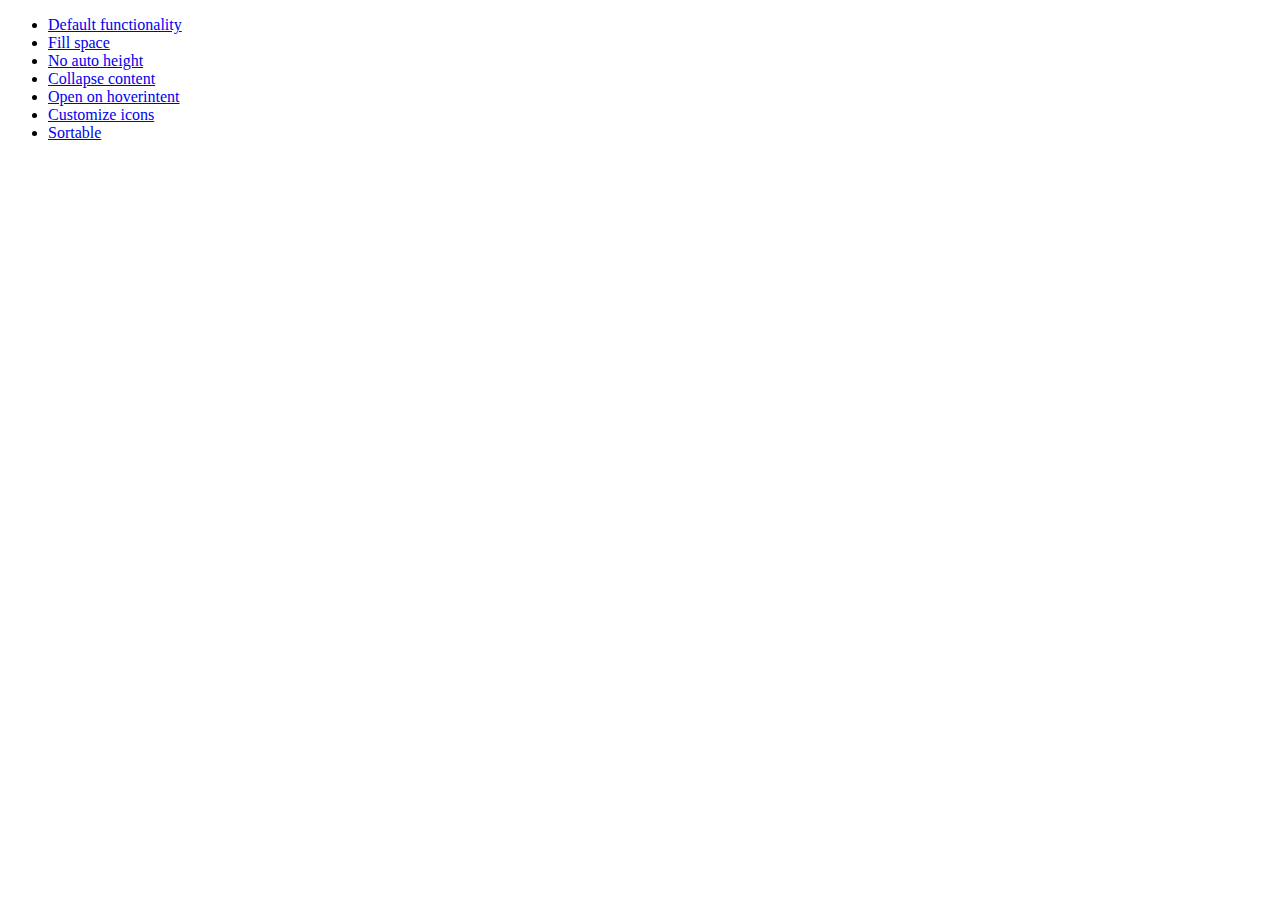
<file: libs/jquery-ui-1.10.4/development-bundle/demos/accordion/index.html>
<!doctype html>
<html lang="en">
<head>
	<meta charset="utf-8">
	<title>jQuery UI Accordion Demos</title>
</head>
<body>

<ul>
	<li><a href="default.html">Default functionality</a></li>
	<li><a href="fillspace.html">Fill space</a></li>
	<li><a href="no-auto-height.html">No auto height</a></li>
	<li><a href="collapsible.html">Collapse content</a></li>
	<li><a href="hoverintent.html">Open on hoverintent</a></li>
	<li><a href="custom-icons.html">Customize icons</a></li>
	<li><a href="sortable.html">Sortable</a></li>
</ul>

</body>
</html>
</file>
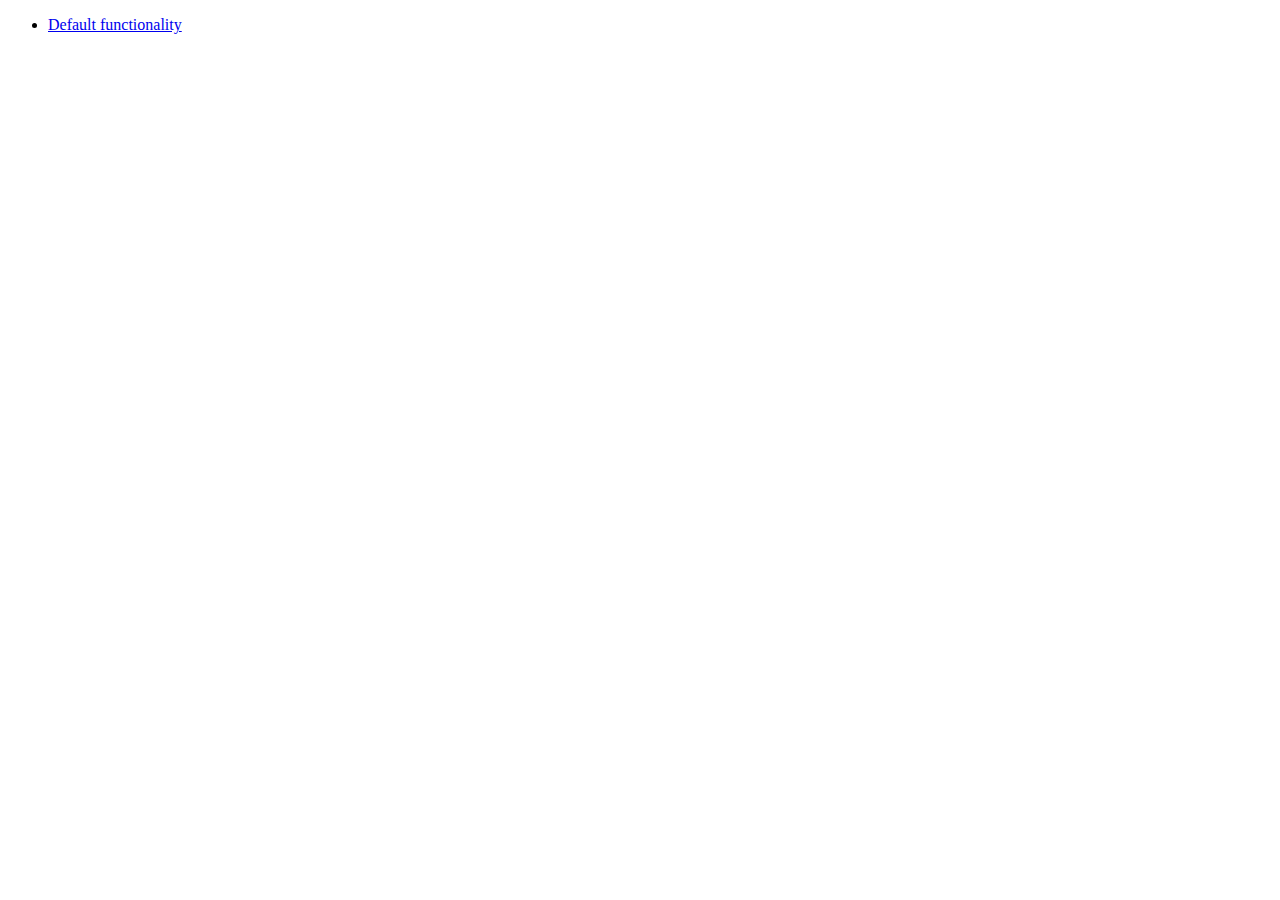
<file: libs/jquery-ui-1.10.4/development-bundle/demos/addClass/index.html>
<!doctype html>
<html lang="en">
<head>
	<meta charset="utf-8">
	<title>jQuery UI Effects Demos</title>
</head>
<body>

<ul>
	<li><a href="default.html">Default functionality</a></li>
</ul>

</body>
</html>
</file>
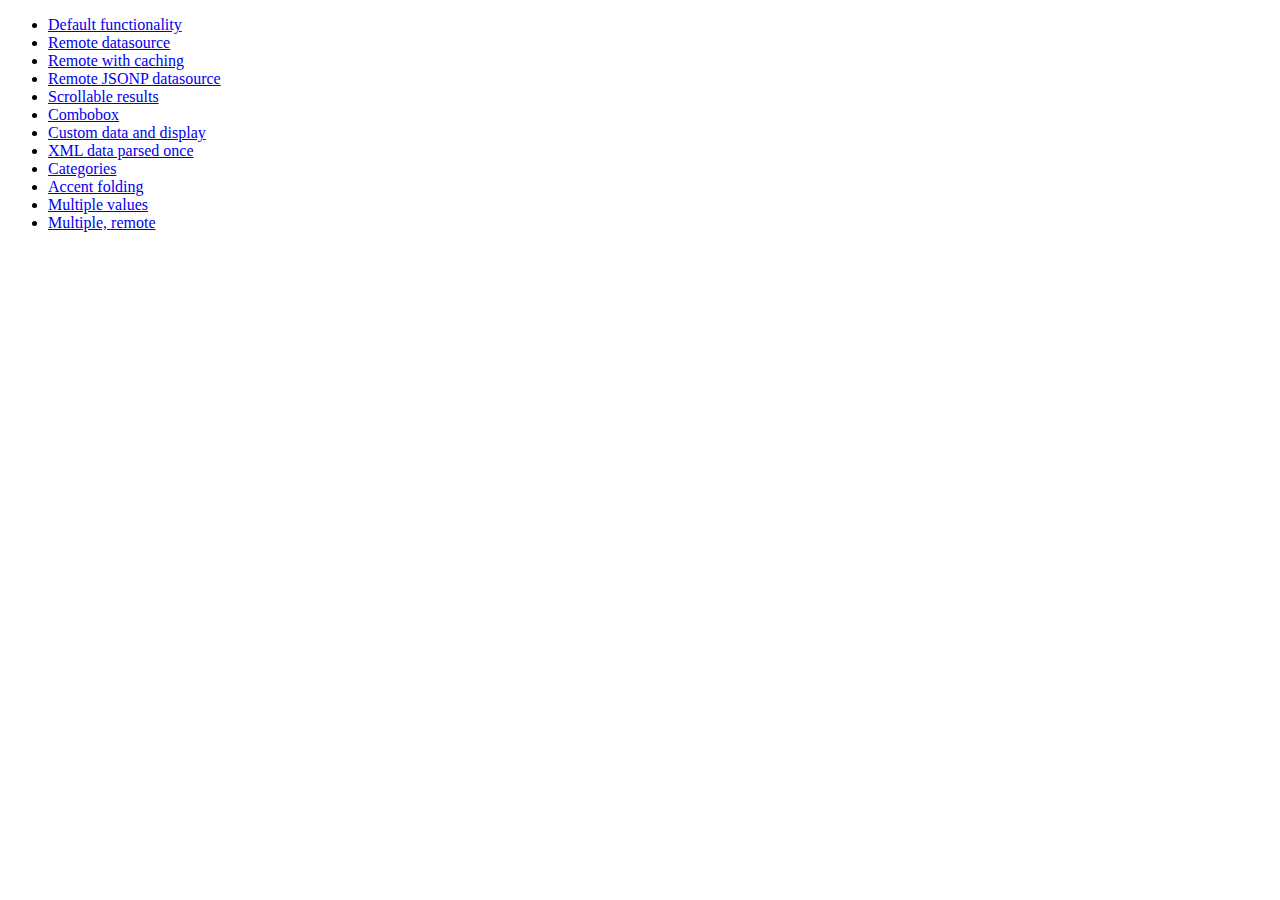
<file: libs/jquery-ui-1.10.4/development-bundle/demos/autocomplete/index.html>
<!doctype html>
<html lang="en">
<head>
	<meta charset="utf-8">
	<title>jQuery UI Autocomplete Demos</title>
</head>
<body>

<ul>
	<li><a href="default.html">Default functionality</a></li>
	<li><a href="remote.html">Remote datasource</a></li>
	<li><a href="remote-with-cache.html">Remote with caching</a></li>
	<li><a href="remote-jsonp.html">Remote JSONP datasource</a></li>
	<li><a href="maxheight.html">Scrollable results</a></li>
	<li><a href="combobox.html">Combobox</a></li>
	<li><a href="custom-data.html">Custom data and display</a></li>
	<li><a href="xml.html">XML data parsed once</a></li>
	<li><a href="categories.html">Categories</a></li>
	<li><a href="folding.html">Accent folding</a></li>
	<li><a href="multiple.html">Multiple values</a></li>
	<li><a href="multiple-remote.html">Multiple, remote</a></li>
</ul>

</body>
</html>
</file>
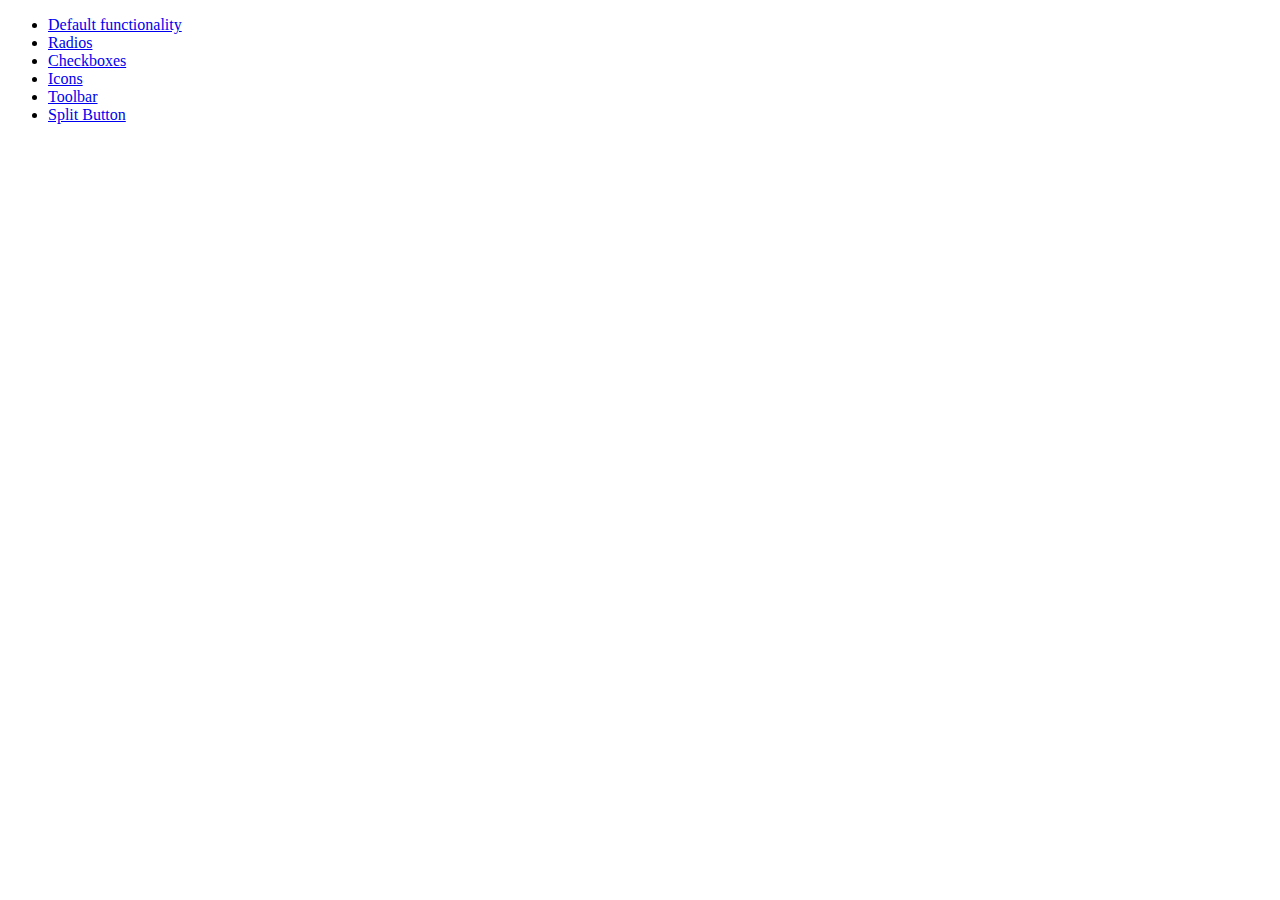
<file: libs/jquery-ui-1.10.4/development-bundle/demos/button/index.html>
<!doctype html>
<html lang="en">
<head>
	<meta charset="utf-8">
	<title>jQuery UI Button Demos</title>
</head>
<body>

<ul>
	<li><a href="default.html">Default functionality</a></li>
	<li><a href="radio.html">Radios</a></li>
	<li><a href="checkbox.html">Checkboxes</a></li>
	<li><a href="icons.html">Icons</a></li>
	<li><a href="toolbar.html">Toolbar</a></li>
	<li><a href="splitbutton.html">Split Button</a></li>
</ul>

</body>
</html>
</file>
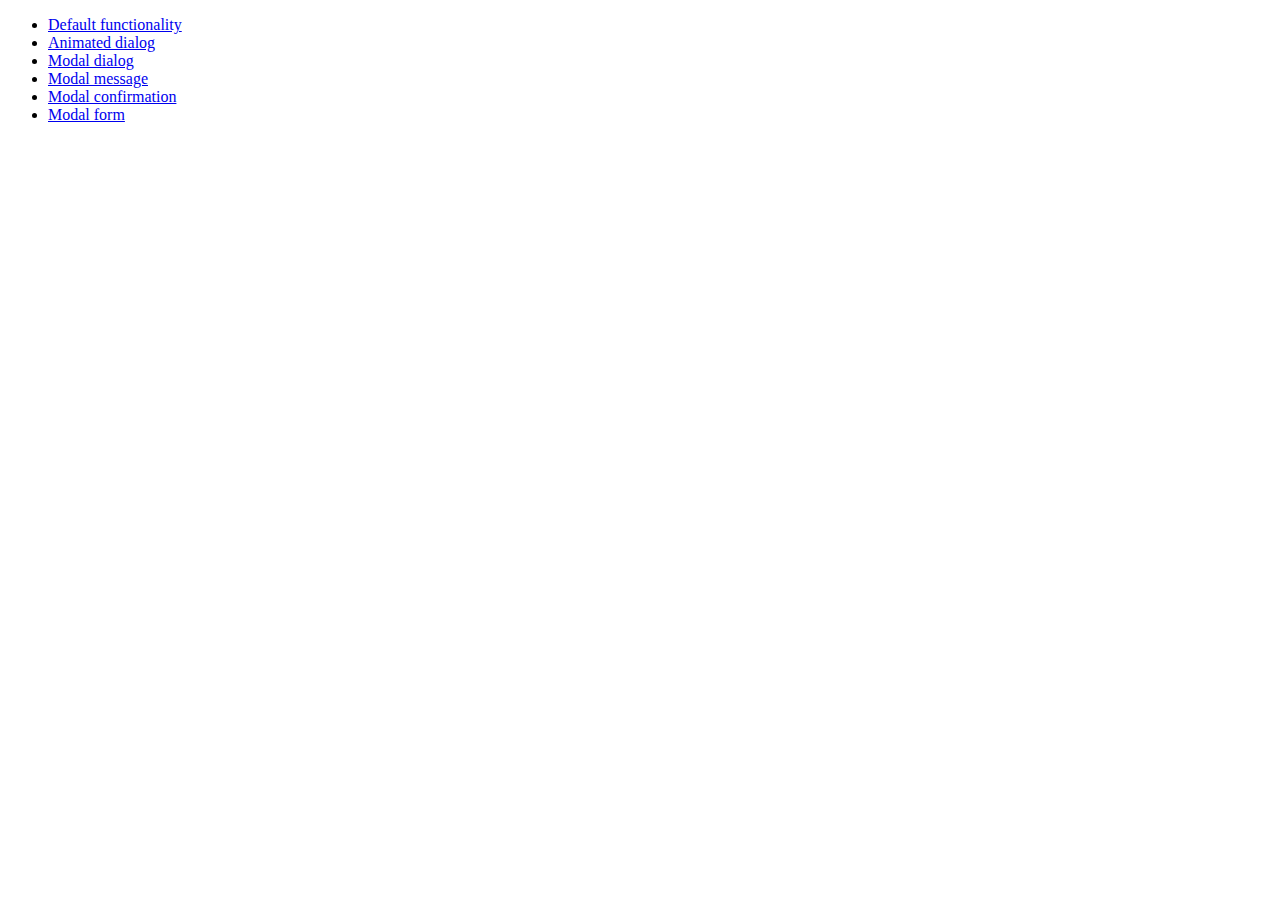
<file: libs/jquery-ui-1.10.4/development-bundle/demos/dialog/index.html>
<!doctype html>
<html lang="en">
<head>
	<meta charset="utf-8">
	<title>jQuery UI Dialog Demos</title>
</head>
<body>

<ul>
	<li><a href="default.html">Default functionality</a></li>
	<li><a href="animated.html">Animated dialog</a></li>
	<li><a href="modal.html">Modal dialog</a></li>
	<li><a href="modal-message.html">Modal message</a></li>
	<li><a href="modal-confirmation.html">Modal confirmation</a></li>
	<li><a href="modal-form.html">Modal form</a></li>
</ul>

</body>
</html>
</file>
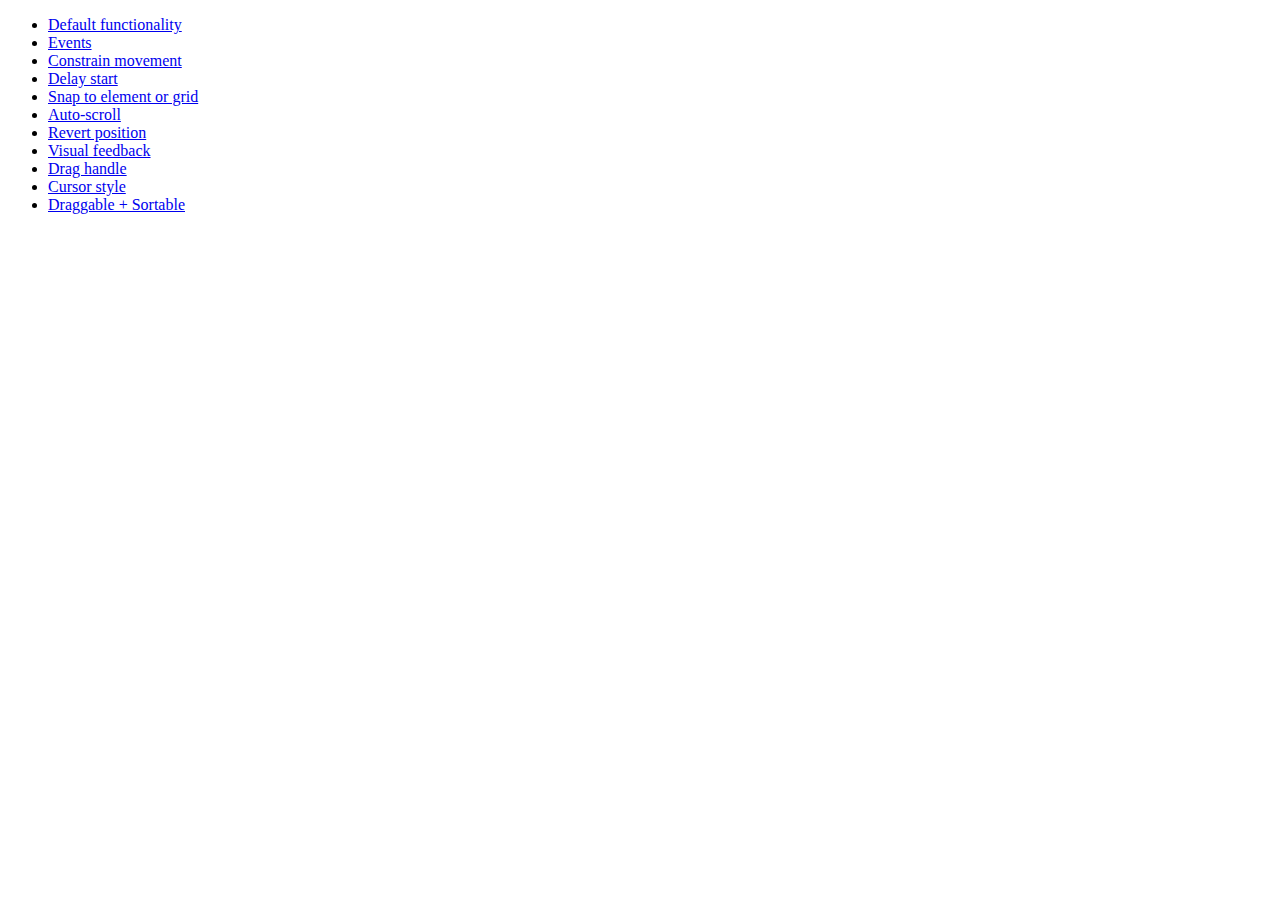
<file: libs/jquery-ui-1.10.4/development-bundle/demos/draggable/index.html>
<!doctype html>
<html lang="en">
<head>
	<meta charset="utf-8">
	<title>jQuery UI Draggable Demos</title>
</head>
<body>

<ul>
	<li><a href="default.html">Default functionality</a></li>
	<li><a href="events.html">Events</a></li>
	<li><a href="constrain-movement.html">Constrain movement</a></li>
	<li><a href="delay-start.html">Delay start</a></li>
	<li><a href="snap-to.html">Snap to element or grid</a></li>
	<li><a href="scroll.html">Auto-scroll</a></li>
	<li><a href="revert.html">Revert position</a></li>
	<li><a href="visual-feedback.html">Visual feedback</a></li>
	<li><a href="handle.html">Drag handle</a></li>
	<li><a href="cursor-style.html">Cursor style</a></li>
	<li><a href="sortable.html">Draggable + Sortable</a></li>
</ul>

</body>
</html>
</file>
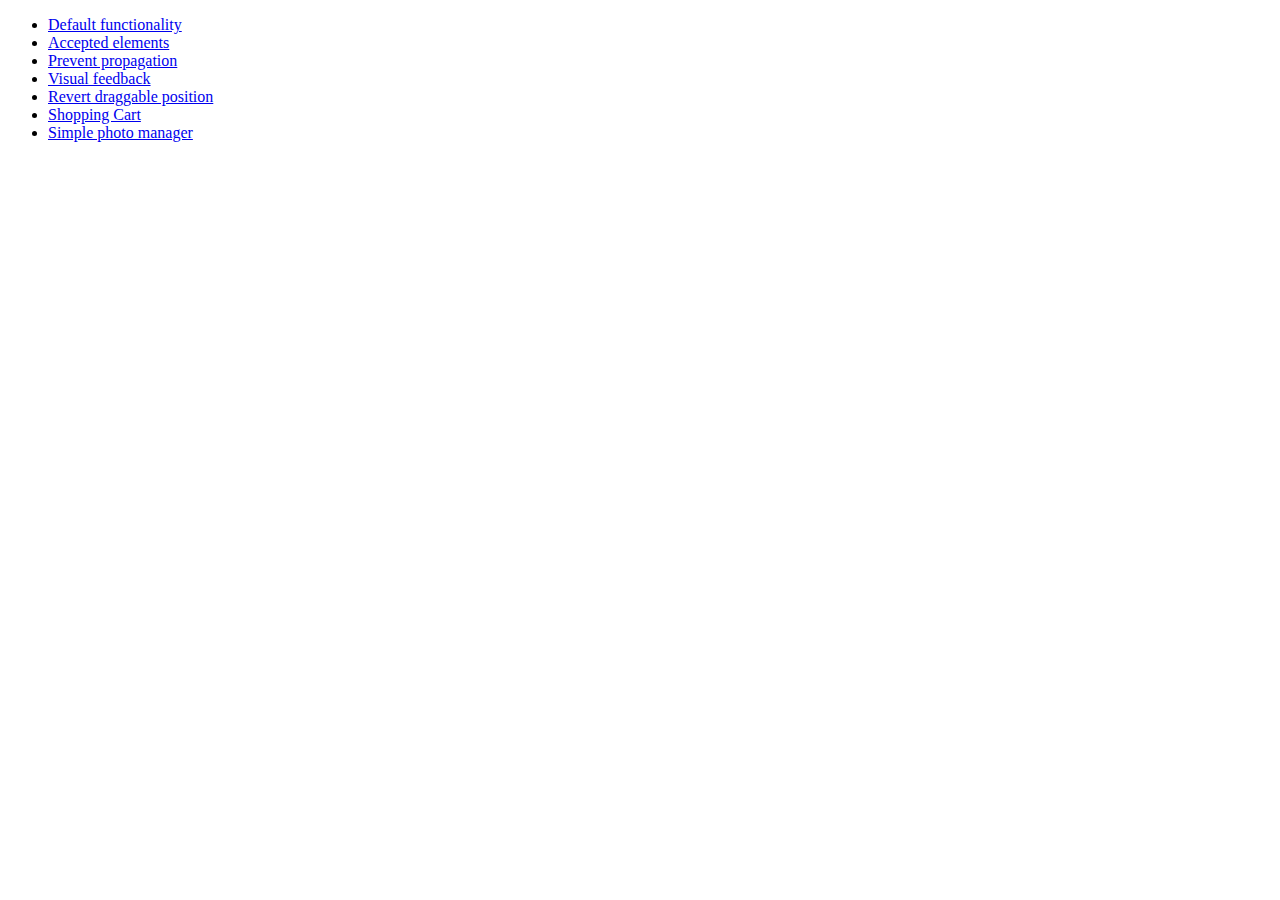
<file: libs/jquery-ui-1.10.4/development-bundle/demos/droppable/index.html>
<!doctype html>
<html lang="en">
<head>
	<meta charset="utf-8">
	<title>jQuery UI Droppable Demos</title>
</head>
<body>

<ul>
	<li><a href="default.html">Default functionality</a></li>
	<li><a href="accepted-elements.html">Accepted elements</a></li>
	<li><a href="propagation.html">Prevent propagation</a></li>
	<li><a href="visual-feedback.html">Visual feedback</a></li>
	<li><a href="revert.html">Revert draggable position</a></li>
	<li><a href="shopping-cart.html">Shopping Cart</a></li>
	<li><a href="photo-manager.html">Simple photo manager</a></li>
</ul>

</body>
</html>
</file>
<file: project/css/annotation.css>
#newPropertyForm {
    padding-top: 20px;
}

#newValueForm {
    padding-top: 5px;
}

#addAnnotationBtn {
    margin-bottom: 20px;
}

#findSimilarButton {
    margin-bottom: 10px;
}

.annotationToolbar {
    position: absolute;
    width: 50%;
    height: 100%;
    top: 0px;
    right: 0;
    z-index: 10000;
    background: #FFFFFF;
    font-family: HelveticaNeue, Helvetica, Arial, sans-serif;
    font-size: 16px;
    padding: 10px;
}

.similarPubs {
    position: fixed;
    bottom: 10px;
}

.twitter-typeahead .tt-query,
.twitter-typeahead .tt-hint {
    margin-bottom: 0;
}
.tt-hint {
    display: block;
    width: 100%;
    height: 38px;
    padding: 8px 12px;
    font-size: 14px;
    line-height: 1.428571429;
    color: #999;
    vertical-align: middle;
    background-color: #ffffff;
    border: 1px solid #cccccc;
    border-radius: 4px;
    -webkit-box-shadow: inset 0 1px 1px rgba(0, 0, 0, 0.075);
    box-shadow: inset 0 1px 1px rgba(0, 0, 0, 0.075);
    -webkit-transition: border-color ease-in-out 0.15s, box-shadow ease-in-out 0.15s;
    transition: border-color ease-in-out 0.15s, box-shadow ease-in-out 0.15s;
}
.tt-dropdown-menu {
    min-width: 160px;
    margin-top: 2px;
    padding: 5px 0;
    background-color: #ffffff;
    border: 1px solid #cccccc;
    border: 1px solid rgba(0, 0, 0, 0.15);
    border-radius: 4px;
    -webkit-box-shadow: 0 6px 12px rgba(0, 0, 0, 0.175);
    box-shadow: 0 6px 12px rgba(0, 0, 0, 0.175);
    background-clip: padding-box;
}
.tt-suggestion {
    display: block;
    padding: 3px 20px;
}
.tt-suggestion.tt-is-under-cursor {
    color: #fff;
    background-color: #428bca;
}
.tt-suggestion.tt-is-under-cursor a {
    color: #fff;
}
.tt-suggestion p {
    margin: 0;
}
.highlight { 
	background-color:#FFFF00; 
}
</file>
<file: project/css/highlight.css>
.highlight { 
	background-color:#FFFF00; 
}

.myhighlight { 
	background-color:#BDBDBD; 
}
</file>
<file: project/css/viewer.css>
/* Copyright 2012 Mozilla Foundation
 *
 * Licensed under the Apache License, Version 2.0 (the "License");
 * you may not use this file except in compliance with the License.
 * You may obtain a copy of the License at
 *
 *     http://www.apache.org/licenses/LICENSE-2.0
 *
 * Unless required by applicable law or agreed to in writing, software
 * distributed under the License is distributed on an "AS IS" BASIS,
 * WITHOUT WARRANTIES OR CONDITIONS OF ANY KIND, either express or implied.
 * See the License for the specific language governing permissions and
 * limitations under the License.
 */

* {
  padding: 0;
  margin: 0;
}

html {
  height: 100%;
}

body {
  height: 100%;
  background-color: #404040;
  background-image: url(images/texture.png);
}

body,
input,
button,
select {
  font: message-box;
}

.hidden {
  display: none !important;
}
[hidden] {
  display: none !important;
}

#viewerContainer:-webkit-full-screen {
  top: 0px;
  border-top: 2px solid transparent;
  background-color: #404040;
  background-image: url(images/texture.png);
  width: 100%;
  height: 100%;
  overflow: hidden;
  cursor: none;
}

#viewerContainer:-moz-full-screen {
  top: 0px;
  border-top: 2px solid transparent;
  background-color: #404040;
  background-image: url(images/texture.png);
  width: 100%;
  height: 100%;
  overflow: hidden;
  cursor: none;
}

#viewerContainer:-ms-fullscreen {
  top: 0px !important;
  border-top: 2px solid transparent;
  width: 100%;
  height: 100%;
  overflow: hidden !important;
  cursor: none;
}

#viewerContainer:-ms-fullscreen::-ms-backdrop {
  background-color: #404040;
  background-image: url(images/texture.png);
}

#viewerContainer:fullscreen {
  top: 0px;
  border-top: 2px solid transparent;
  background-color: #404040;
  background-image: url(images/texture.png);
  width: 100%;
  height: 100%;
  overflow: hidden;
  cursor: none;
}

:-webkit-full-screen .page {
  margin-bottom: 100%;
}

:-moz-full-screen .page {
  margin-bottom: 100%;
}

:-ms-fullscreen .page {
  margin-bottom: 100% !important;
}

:fullscreen .page {
  margin-bottom: 100%;
}

:-webkit-full-screen a:not(.internalLink) {
  display: none;
}

:-moz-full-screen a:not(.internalLink) {
  display: none;
}

:-ms-fullscreen a:not(.internalLink) {
  display: none !important;
}

:fullscreen a:not(.internalLink) {
  display: none;
}

#viewerContainer.presentationControls {
  cursor: default;
}

/* outer/inner center provides horizontal center */
html[dir='ltr'] .outerCenter {
  float: right;
  position: relative;
  right: 50%;
}
html[dir='rtl'] .outerCenter {
  float: left;
  position: relative;
  left: 50%;
}
html[dir='ltr'] .innerCenter {
  float: right;
  position: relative;
  right: -50%;
}
html[dir='rtl'] .innerCenter {
  float: left;
  position: relative;
  left: -50%;
}

#outerContainer {
  width: 50%;
  max-width: 50%;
  height: 100%;
}

#sidebarContainer {
  position: absolute;
  top: 0;
  bottom: 0;
  width: 200px;
  visibility: hidden;
  -webkit-transition-duration: 200ms;
  -webkit-transition-timing-function: ease;
  transition-duration: 200ms;
  transition-timing-function: ease;

}
html[dir='ltr'] #sidebarContainer {
  -webkit-transition-property: left;
  transition-property: left;
  left: -200px;
}
html[dir='rtl'] #sidebarContainer {
  -webkit-transition-property: right;
  transition-property: right;
  right: -200px;
}

#outerContainer.sidebarMoving > #sidebarContainer,
#outerContainer.sidebarOpen > #sidebarContainer {
  visibility: visible;
}
html[dir='ltr'] #outerContainer.sidebarOpen > #sidebarContainer {
  left: 0px;
}
html[dir='rtl'] #outerContainer.sidebarOpen > #sidebarContainer {
  right: 0px;
}

#mainContainer {
  position: absolute;
  top: 0;
  right: 0;
  bottom: 0;
  left: 0;
  min-width: 320px;
  max-width: 50%;
  -webkit-transition-duration: 200ms;
  -webkit-transition-timing-function: ease;
  transition-duration: 200ms;
  transition-timing-function: ease;
}
html[dir='ltr'] #outerContainer.sidebarOpen > #mainContainer {
  -webkit-transition-property: left;
  transition-property: left;
  left: 200px;
}
html[dir='rtl'] #outerContainer.sidebarOpen > #mainContainer {
  -webkit-transition-property: right;
  transition-property: right;
  right: 200px;
}

#sidebarContent {
  top: 32px;
  bottom: 0;
  overflow: auto;
  position: absolute;
  width: 200px;

  background-color: hsla(0,0%,0%,.1);
  box-shadow: inset -1px 0 0 hsla(0,0%,0%,.25);
}
html[dir='ltr'] #sidebarContent {
  left: 0;
}
html[dir='rtl'] #sidebarContent {
  right: 0;
}

#viewerContainer {
  overflow: auto;
  box-shadow: inset 1px 0 0 hsla(0,0%,100%,.05);
  position: absolute;
  top: 32px;
  right: 0;
  bottom: 0;
  left: 0;
  outline: none;
}

.toolbar {
  position: relative;
  left: 0;
  right: 0;
  z-index: 9999;
  cursor: default;
}

#toolbarContainer {
  width: 100%;
}

#toolbarSidebar {
  width: 200px;
  height: 32px;
  background-color: #424242; /* fallback */
  background-image: url(images/texture.png),
                    linear-gradient(hsla(0,0%,30%,.99), hsla(0,0%,25%,.95));
  box-shadow: inset -1px 0 0 rgba(0, 0, 0, 0.25),

              inset 0 -1px 0 hsla(0,0%,100%,.05),
              0 1px 0 hsla(0,0%,0%,.15),
              0 0 1px hsla(0,0%,0%,.1);
}

#toolbarContainer, .findbar, .secondaryToolbar {
  position: relative;
  height: 32px;
  background-color: #474747; /* fallback */
  background-image: url(images/texture.png),
                    linear-gradient(hsla(0,0%,32%,.99), hsla(0,0%,27%,.95));
  box-shadow: inset 1px 0 0 hsla(0,0%,100%,.08),
              inset 0 1px 1px hsla(0,0%,0%,.15),
              inset 0 -1px 0 hsla(0,0%,100%,.05),
              0 1px 0 hsla(0,0%,0%,.15),
              0 1px 1px hsla(0,0%,0%,.1);
}

#toolbarViewer {
  height: 32px;
}

#loadingBar {
  position: relative;
  width: 100%;
  height: 6px;
  background-color: #333;
  border-bottom: 1px solid #333;
}

#loadingBar .progress {
  position: absolute;
  top: 0;
  left: 0;
  width: 0%;
  height: 100%;
  background-color: #ddd;
  overflow: hidden;
  -webkit-transition: width 200ms;
  transition: width 200ms;
}

@-webkit-keyframes progressIndeterminate {
  0% { left: 0%; }
  50% { left: 100%; }
  100% { left: 100%; }
}

@keyframes progressIndeterminate {
  0% { left: 0%; }
  50% { left: 100%; }
  100% { left: 100%; }
}

#loadingBar .progress.indeterminate {
  background-color: #999;
  -webkit-transition: none;
  transition: none;
}

#loadingBar .indeterminate .glimmer {
  position: absolute;
  top: 0;
  left: 0;
  height: 100%;
  width: 50px;

  background-image: linear-gradient(to right, #999 0%, #fff 50%, #999 100%);
  background-size: 100% 100%;
  background-repeat: no-repeat;

  -webkit-animation: progressIndeterminate 2s linear infinite;
  animation: progressIndeterminate 2s linear infinite;
}

.findbar, .secondaryToolbar {
  top: 32px;
  position: absolute;
  z-index: 10000;
  height: 32px;

  min-width: 16px;
  padding: 0px 6px 0px 6px;
  margin: 4px 2px 4px 2px;
  color: hsl(0,0%,85%);
  font-size: 12px;
  line-height: 14px;
  text-align: left;
  cursor: default;
}

html[dir='ltr'] .findbar {
  left: 68px;
}

html[dir='rtl'] .findbar {
  right: 68px;
}

.findbar label {
  -webkit-user-select: none;
  -moz-user-select: none;
}

#findInput[data-status="pending"] {
  background-image: url(images/loading-small.png);
  background-repeat: no-repeat;
  background-position: right;
}

.secondaryToolbar {
  padding: 6px;
  height: auto;
  z-index: 30000;
}
html[dir='ltr'] .secondaryToolbar {
  right: 4px;
}
html[dir='rtl'] .secondaryToolbar {
  left: 4px;
}

#secondaryToolbarButtonContainer {
  max-width: 200px;
  max-height: 400px;
  overflow-y: auto;
}

.doorHanger,
.doorHangerRight {
  border: 1px solid hsla(0,0%,0%,.5);
  border-radius: 2px;
  box-shadow: 0 1px 4px rgba(0, 0, 0, 0.3);
}
.doorHanger:after, .doorHanger:before,
.doorHangerRight:after, .doorHangerRight:before {
  bottom: 100%;
  border: solid transparent;
  content: " ";
  height: 0;
  width: 0;
  position: absolute;
  pointer-events: none;
}
.doorHanger:after,
.doorHangerRight:after {
  border-bottom-color: hsla(0,0%,32%,.99);
  border-width: 8px;
}
.doorHanger:before,
.doorHangerRight:before {
  border-bottom-color: hsla(0,0%,0%,.5);
  border-width: 9px;
}

html[dir='ltr'] .doorHanger:after,
html[dir='rtl'] .doorHangerRight:after {
  left: 13px;
  margin-left: -8px;
}

html[dir='ltr'] .doorHanger:before,
html[dir='rtl'] .doorHangerRight:before {
  left: 13px;
  margin-left: -9px;
}

html[dir='rtl'] .doorHanger:after,
html[dir='ltr'] .doorHangerRight:after {
  right: 13px;
  margin-right: -8px;
}

html[dir='rtl'] .doorHanger:before,
html[dir='ltr'] .doorHangerRight:before {
  right: 13px;
  margin-right: -9px;
}

#findMsg {
  font-style: italic;
  color: #A6B7D0;
}

.notFound {
  background-color: rgb(255, 137, 153);
}

html[dir='ltr'] #toolbarViewerLeft {
  margin-left: -1px;
}
html[dir='rtl'] #toolbarViewerRight {
  margin-right: -1px;
}

html[dir='ltr'] #toolbarViewerLeft,
html[dir='rtl'] #toolbarViewerRight {
  position: absolute;
  top: 0;
  left: 0;
}
html[dir='ltr'] #toolbarViewerRight,
html[dir='rtl'] #toolbarViewerLeft {
  position: absolute;
  top: 0;
  right: 0;
}
html[dir='ltr'] #toolbarViewerLeft > *,
html[dir='ltr'] #toolbarViewerMiddle > *,
html[dir='ltr'] #toolbarViewerRight > *,
html[dir='ltr'] .findbar > * {
  position: relative;
  float: left;
}
html[dir='rtl'] #toolbarViewerLeft > *,
html[dir='rtl'] #toolbarViewerMiddle > *,
html[dir='rtl'] #toolbarViewerRight > *,
html[dir='rtl'] .findbar > * {
  position: relative;
  float: right;
}

html[dir='ltr'] .splitToolbarButton {
  margin: 3px 2px 4px 0;
  display: inline-block;
}
html[dir='rtl'] .splitToolbarButton {
  margin: 3px 0 4px 2px;
  display: inline-block;
}
html[dir='ltr'] .splitToolbarButton > .toolbarButton {
  border-radius: 0;
  float: left;
}
html[dir='rtl'] .splitToolbarButton > .toolbarButton {
  border-radius: 0;
  float: right;
}

.toolbarButton,
.secondaryToolbarButton {
  border: 0 none;
  background-color: rgba(0, 0, 0, 0);
  width: 32px;
  height: 25px;
}

.toolbarButton > span {
  display: inline-block;
  width: 0;
  height: 0;
  overflow: hidden;
}

.toolbarButton[disabled],
.secondaryToolbarButton[disabled] {
  opacity: .5;
}

.toolbarButton.group {
  margin-right: 0;
}

.splitToolbarButton.toggled .toolbarButton {
  margin: 0;
}

.splitToolbarButton:hover > .toolbarButton,
.splitToolbarButton:focus > .toolbarButton,
.splitToolbarButton.toggled > .toolbarButton,
.toolbarButton.textButton {
  background-color: hsla(0,0%,0%,.12);
  background-image: linear-gradient(hsla(0,0%,100%,.05), hsla(0,0%,100%,0));
  background-clip: padding-box;
  border: 1px solid hsla(0,0%,0%,.35);
  border-color: hsla(0,0%,0%,.32) hsla(0,0%,0%,.38) hsla(0,0%,0%,.42);
  box-shadow: 0 1px 0 hsla(0,0%,100%,.05) inset,
              0 0 1px hsla(0,0%,100%,.15) inset,
              0 1px 0 hsla(0,0%,100%,.05);
  -webkit-transition-property: background-color, border-color, box-shadow;
  -webkit-transition-duration: 150ms;
  -webkit-transition-timing-function: ease;
  transition-property: background-color, border-color, box-shadow;
  transition-duration: 150ms;
  transition-timing-function: ease;

}
.splitToolbarButton > .toolbarButton:hover,
.splitToolbarButton > .toolbarButton:focus,
.dropdownToolbarButton:hover,
.toolbarButton.textButton:hover,
.toolbarButton.textButton:focus {
  background-color: hsla(0,0%,0%,.2);
  box-shadow: 0 1px 0 hsla(0,0%,100%,.05) inset,
              0 0 1px hsla(0,0%,100%,.15) inset,
              0 0 1px hsla(0,0%,0%,.05);
  z-index: 199;
}
html[dir='ltr'] .splitToolbarButton > .toolbarButton:first-child,
html[dir='rtl'] .splitToolbarButton > .toolbarButton:last-child {
  position: relative;
  margin: 0;
  margin-right: -1px;
  border-top-left-radius: 2px;
  border-bottom-left-radius: 2px;
  border-right-color: transparent;
}
html[dir='ltr'] .splitToolbarButton > .toolbarButton:last-child,
html[dir='rtl'] .splitToolbarButton > .toolbarButton:first-child {
  position: relative;
  margin: 0;
  margin-left: -1px;
  border-top-right-radius: 2px;
  border-bottom-right-radius: 2px;
  border-left-color: transparent;
}
.splitToolbarButtonSeparator {
  padding: 8px 0;
  width: 1px;
  background-color: hsla(0,0%,0%,.5);
  z-index: 99;
  box-shadow: 0 0 0 1px hsla(0,0%,100%,.08);
  display: inline-block;
  margin: 5px 0;
}
html[dir='ltr'] .splitToolbarButtonSeparator {
  float: left;
}
html[dir='rtl'] .splitToolbarButtonSeparator {
  float: right;
}
.splitToolbarButton:hover > .splitToolbarButtonSeparator,
.splitToolbarButton.toggled > .splitToolbarButtonSeparator {
  padding: 12px 0;
  margin: 1px 0;
  box-shadow: 0 0 0 1px hsla(0,0%,100%,.03);
  -webkit-transition-property: padding;
  -webkit-transition-duration: 10ms;
  -webkit-transition-timing-function: ease;
  transition-property: padding;
  transition-duration: 10ms;
  transition-timing-function: ease;
}

.toolbarButton,
.dropdownToolbarButton,
.secondaryToolbarButton {
  min-width: 16px;
  padding: 2px 6px 0;
  border: 1px solid transparent;
  border-radius: 2px;
  color: hsla(0,0%,100%,.8);
  font-size: 12px;
  line-height: 14px;
  -webkit-user-select: none;
  -moz-user-select: none;
  -ms-user-select: none;
  /* Opera does not support user-select, use <... unselectable="on"> instead */
  cursor: default;
  -webkit-transition-property: background-color, border-color, box-shadow;
  -webkit-transition-duration: 150ms;
  -webkit-transition-timing-function: ease;
  transition-property: background-color, border-color, box-shadow;
  transition-duration: 150ms;
  transition-timing-function: ease;
}

html[dir='ltr'] .toolbarButton,
html[dir='ltr'] .dropdownToolbarButton {
  margin: 3px 2px 4px 0;
}
html[dir='rtl'] .toolbarButton,
html[dir='rtl'] .dropdownToolbarButton {
  margin: 3px 0 4px 2px;
}

.toolbarButton:hover,
.toolbarButton:focus,
.dropdownToolbarButton,
.secondaryToolbarButton:hover,
.secondaryToolbarButton:focus {
  background-color: hsla(0,0%,0%,.12);
  background-image: linear-gradient(hsla(0,0%,100%,.05), hsla(0,0%,100%,0));
  background-clip: padding-box;
  border: 1px solid hsla(0,0%,0%,.35);
  border-color: hsla(0,0%,0%,.32) hsla(0,0%,0%,.38) hsla(0,0%,0%,.42);
  box-shadow: 0 1px 0 hsla(0,0%,100%,.05) inset,
              0 0 1px hsla(0,0%,100%,.15) inset,
              0 1px 0 hsla(0,0%,100%,.05);
}

.toolbarButton:hover:active,
.dropdownToolbarButton:hover:active,
.secondaryToolbarButton:hover:active {
  background-color: hsla(0,0%,0%,.2);
  background-image: linear-gradient(hsla(0,0%,100%,.05), hsla(0,0%,100%,0));
  border-color: hsla(0,0%,0%,.35) hsla(0,0%,0%,.4) hsla(0,0%,0%,.45);
  box-shadow: 0 1px 1px hsla(0,0%,0%,.1) inset,
              0 0 1px hsla(0,0%,0%,.2) inset,
              0 1px 0 hsla(0,0%,100%,.05);
  -webkit-transition-property: background-color, border-color, box-shadow;
  -webkit-transition-duration: 10ms;
  -webkit-transition-timing-function: linear;
  transition-property: background-color, border-color, box-shadow;
  transition-duration: 10ms;
  transition-timing-function: linear;
}

.toolbarButton.toggled,
.splitToolbarButton.toggled > .toolbarButton.toggled,
.secondaryToolbarButton.toggled {
  background-color: hsla(0,0%,0%,.3);
  background-image: linear-gradient(hsla(0,0%,100%,.05), hsla(0,0%,100%,0));
  border-color: hsla(0,0%,0%,.4) hsla(0,0%,0%,.45) hsla(0,0%,0%,.5);
  box-shadow: 0 1px 1px hsla(0,0%,0%,.1) inset,
              0 0 1px hsla(0,0%,0%,.2) inset,
              0 1px 0 hsla(0,0%,100%,.05);
  -webkit-transition-property: background-color, border-color, box-shadow;
  -webkit-transition-duration: 10ms;
  -webkit-transition-timing-function: linear;
  transition-property: background-color, border-color, box-shadow;
  transition-duration: 10ms;
  transition-timing-function: linear;
}

.toolbarButton.toggled:hover:active,
.splitToolbarButton.toggled > .toolbarButton.toggled:hover:active,
.secondaryToolbarButton.toggled:hover:active {
  background-color: hsla(0,0%,0%,.4);
  border-color: hsla(0,0%,0%,.4) hsla(0,0%,0%,.5) hsla(0,0%,0%,.55);
  box-shadow: 0 1px 1px hsla(0,0%,0%,.2) inset,
              0 0 1px hsla(0,0%,0%,.3) inset,
              0 1px 0 hsla(0,0%,100%,.05);
}

.dropdownToolbarButton {
  width: 120px;
  max-width: 120px;
  padding: 3px 2px 2px;
  overflow: hidden;
  background: url(images/toolbarButton-menuArrows.png) no-repeat;
}
html[dir='ltr'] .dropdownToolbarButton {
  background-position: 95%;
}
html[dir='rtl'] .dropdownToolbarButton {
  background-position: 5%;
}

.dropdownToolbarButton > select {
  -webkit-appearance: none;
  -moz-appearance: none; /* in the future this might matter, see bugzilla bug #649849 */
  min-width: 140px;
  font-size: 12px;
  color: hsl(0,0%,95%);
  margin: 0;
  padding: 0;
  border: none;
  background: rgba(0,0,0,0); /* Opera does not support 'transparent' <select> background */
}

.dropdownToolbarButton > select > option {
  background: hsl(0,0%,24%);
}

#customScaleOption {
  display: none;
}

#pageWidthOption {
  border-bottom: 1px rgba(255, 255, 255, .5) solid;
}

html[dir='ltr'] .splitToolbarButton:first-child,
html[dir='ltr'] .toolbarButton:first-child,
html[dir='rtl'] .splitToolbarButton:last-child,
html[dir='rtl'] .toolbarButton:last-child {
  margin-left: 4px;
}
html[dir='ltr'] .splitToolbarButton:last-child,
html[dir='ltr'] .toolbarButton:last-child,
html[dir='rtl'] .splitToolbarButton:first-child,
html[dir='rtl'] .toolbarButton:first-child {
  margin-right: 4px;
}

.toolbarButtonSpacer {
  width: 30px;
  display: inline-block;
  height: 1px;
}

.toolbarButtonFlexibleSpacer {
  -webkit-box-flex: 1;
  -moz-box-flex: 1;
  min-width: 30px;
}

html[dir='ltr'] #findPrevious {
  margin-left: 3px;
}
html[dir='ltr'] #findNext {
  margin-right: 3px;
}

html[dir='rtl'] #findPrevious {
  margin-right: 3px;
}
html[dir='rtl'] #findNext {
  margin-left: 3px;
}

.toolbarButton::before,
.secondaryToolbarButton::before {
  /* All matching images have a size of 16x16
   * (except for the print button: 18x16)
   * All relevant containers have a size of 32x25 */
  position: absolute;
  display: inline-block;
  top: 4px;
  left: 7px;
}

html[dir="ltr"] .secondaryToolbarButton::before {
  left: 4px;
}
html[dir="rtl"] .secondaryToolbarButton::before {
  right: 4px;
}

html[dir='ltr'] .toolbarButton#sidebarToggle::before {
  content: url(images/toolbarButton-sidebarToggle.png);
}
html[dir='rtl'] .toolbarButton#sidebarToggle::before {
  content: url(images/toolbarButton-sidebarToggle-rtl.png);
}

html[dir='ltr'] .toolbarButton#secondaryToolbarToggle::before {
  content: url(images/toolbarButton-secondaryToolbarToggle.png);
}
html[dir='rtl'] .toolbarButton#secondaryToolbarToggle::before {
  content: url(images/toolbarButton-secondaryToolbarToggle-rtl.png);
}

html[dir='ltr'] .toolbarButton.findPrevious::before {
  content: url(images/findbarButton-previous.png);
}
html[dir='rtl'] .toolbarButton.findPrevious::before {
  content: url(images/findbarButton-previous-rtl.png);
}

html[dir='ltr'] .toolbarButton.findNext::before {
  content: url(images/findbarButton-next.png);
}
html[dir='rtl'] .toolbarButton.findNext::before {
  content: url(images/findbarButton-next-rtl.png);
}

html[dir='ltr'] .toolbarButton.pageUp::before {
  content: url(images/toolbarButton-pageUp.png);
}
html[dir='rtl'] .toolbarButton.pageUp::before {
  content: url(images/toolbarButton-pageUp-rtl.png);
}

html[dir='ltr'] .toolbarButton.pageDown::before {
  content: url(images/toolbarButton-pageDown.png);
}
html[dir='rtl'] .toolbarButton.pageDown::before {
  content: url(images/toolbarButton-pageDown-rtl.png);
}

.toolbarButton.zoomOut::before {
  content: url(images/toolbarButton-zoomOut.png);
}

.toolbarButton.zoomIn::before {
  content: url(images/toolbarButton-zoomIn.png);
}

.toolbarButton.presentationMode::before,
.secondaryToolbarButton.presentationMode::before {
  content: url(images/toolbarButton-presentationMode.png);
}

.toolbarButton.print::before,
.secondaryToolbarButton.print::before {
  content: url(images/toolbarButton-print.png);
  left: 6px;
}

html[dir="ltr"] .secondaryToolbarButton.print::before {
  left: 3px;
}
html[dir="rtl"] .secondaryToolbarButton.print::before {
  right: 3px;
}

.toolbarButton.openFile::before,
.secondaryToolbarButton.openFile::before {
  content: url(images/toolbarButton-openFile.png);
}

.toolbarButton.download::before,
.secondaryToolbarButton.download::before {
  content: url(images/toolbarButton-download.png);
}

.toolbarButton.bookmark {
  -webkit-box-sizing: border-box;
  -moz-box-sizing: border-box;
  box-sizing: border-box;
  margin-top: 3px;
  padding-top: 4px;
}

#viewBookmark[href='#'] {
  opacity: .5;
  pointer-events: none;
}

.toolbarButton.bookmark::before {
  content: url(images/toolbarButton-bookmark.png);
}

#viewThumbnail.toolbarButton::before {
  content: url(images/toolbarButton-viewThumbnail.png);
}

html[dir="ltr"] #viewOutline.toolbarButton::before {
  content: url(images/toolbarButton-viewOutline.png);
}
html[dir="rtl"] #viewOutline.toolbarButton::before {
  content: url(images/toolbarButton-viewOutline-rtl.png);
}

#viewFind.toolbarButton::before {
  content: url(images/toolbarButton-search.png);
}

.secondaryToolbarButton {
  position: relative;
  margin: 0 0 4px 0;
  padding: 3px 0 1px 0;
  height: auto;
  min-height: 25px;
  width: auto;
  min-width: 100%;
  white-space: normal;
}
html[dir="ltr"] .secondaryToolbarButton {
  padding-left: 24px;
  text-align: left;
}
html[dir="rtl"] .secondaryToolbarButton {
  padding-right: 24px;
  text-align: right;
}

#secondaryToolbarButtonContainer :last-child {
  margin-bottom: 0;
}

html[dir="ltr"] .secondaryToolbarButton > span {
  padding-right: 4px;
}
html[dir="rtl"] .secondaryToolbarButton > span {
  padding-left: 4px;
}

.secondaryToolbarButton.firstPage::before {
  content: url(images/secondaryToolbarButton-firstPage.png);
}

.secondaryToolbarButton.lastPage::before {
  content: url(images/secondaryToolbarButton-lastPage.png);
}

.secondaryToolbarButton.rotateCcw::before {
  content: url(images/secondaryToolbarButton-rotateCcw.png);
}

.secondaryToolbarButton.rotateCw::before {
  content: url(images/secondaryToolbarButton-rotateCw.png);
}

.verticalToolbarSeparator {
  display: block;
  padding: 8px 0;
  margin: 8px 4px;
  width: 1px;
  background-color: hsla(0,0%,0%,.5);
  box-shadow: 0 0 0 1px hsla(0,0%,100%,.08);
}
html[dir='ltr'] .verticalToolbarSeparator {
  margin-left: 2px;
}
html[dir='rtl'] .verticalToolbarSeparator {
  margin-right: 2px;
}

.horizontalToolbarSeparator {
  display: block; 
  margin: 0 0 4px 0;
  height: 1px;
  width: 100%;
  background-color: hsla(0,0%,0%,.5);
  box-shadow: 0 0 0 1px hsla(0,0%,100%,.08);
}

.toolbarField {
  padding: 3px 6px;
  margin: 4px 0 4px 0;
  border: 1px solid transparent;
  border-radius: 2px;
  background-color: hsla(0,0%,100%,.09);
  background-image: linear-gradient(hsla(0,0%,100%,.05), hsla(0,0%,100%,0));
  background-clip: padding-box;
  border: 1px solid hsla(0,0%,0%,.35);
  border-color: hsla(0,0%,0%,.32) hsla(0,0%,0%,.38) hsla(0,0%,0%,.42);
  box-shadow: 0 1px 0 hsla(0,0%,0%,.05) inset,
              0 1px 0 hsla(0,0%,100%,.05);
  color: hsl(0,0%,95%);
  font-size: 12px;
  line-height: 14px;
  outline-style: none;
  transition-property: background-color, border-color, box-shadow;
  transition-duration: 150ms;
  transition-timing-function: ease;
}

.toolbarField[type=checkbox] {
  display: inline-block;
  margin: 8px 0px;
}

.toolbarField.pageNumber {
  min-width: 16px;
  text-align: right;
  width: 40px;
}

.toolbarField.pageNumber::-webkit-inner-spin-button,
.toolbarField.pageNumber::-webkit-outer-spin-button {
    -webkit-appearance: none;
    margin: 0;
}

.toolbarField:hover {
  background-color: hsla(0,0%,100%,.11);
  border-color: hsla(0,0%,0%,.4) hsla(0,0%,0%,.43) hsla(0,0%,0%,.45);
}

.toolbarField:focus {
  background-color: hsla(0,0%,100%,.15);
  border-color: hsla(204,100%,65%,.8) hsla(204,100%,65%,.85) hsla(204,100%,65%,.9);
}

.toolbarLabel {
  min-width: 16px;
  padding: 3px 6px 3px 2px;
  margin: 4px 2px 4px 0;
  border: 1px solid transparent;
  border-radius: 2px;
  color: hsl(0,0%,85%);
  font-size: 12px;
  line-height: 14px;
  text-align: left;
  -webkit-user-select: none;
  -moz-user-select: none;
  cursor: default;
}

#thumbnailView {
  position: absolute;
  width: 120px;
  top: 0;
  bottom: 0;
  padding: 10px 40px 0;
  overflow: auto;
}

.thumbnail {
  float: left;
}

.thumbnail:not([data-loaded]) {
  border: 1px dashed rgba(255, 255, 255, 0.5);
  margin-bottom: 10px;
}

.thumbnailImage {
  transition-duration: 150ms;
  border: 1px solid transparent;
  box-shadow: 0 0 0 1px rgba(0, 0, 0, 0.5), 0 2px 8px rgba(0, 0, 0, 0.3);
  opacity: 0.8;
  z-index: 99;
}

.thumbnailSelectionRing {
  border-radius: 2px;
  padding: 7px;
  transition-duration: 150ms;
}

a:focus > .thumbnail > .thumbnailSelectionRing > .thumbnailImage,
.thumbnail:hover > .thumbnailSelectionRing > .thumbnailImage {
  opacity: .9;
}

a:focus > .thumbnail > .thumbnailSelectionRing,
.thumbnail:hover > .thumbnailSelectionRing {
  background-color: hsla(0,0%,100%,.15);
  background-image: linear-gradient(hsla(0,0%,100%,.05), hsla(0,0%,100%,0));
  background-clip: padding-box;
  box-shadow: 0 1px 0 hsla(0,0%,100%,.05) inset,
              0 0 1px hsla(0,0%,100%,.2) inset,
              0 0 1px hsla(0,0%,0%,.2);
  color: hsla(0,0%,100%,.9);
}

.thumbnail.selected > .thumbnailSelectionRing > .thumbnailImage {
  box-shadow: 0 0 0 1px hsla(0,0%,0%,.5);
  opacity: 1;
}

.thumbnail.selected > .thumbnailSelectionRing {
  background-color: hsla(0,0%,100%,.3);
  background-image: linear-gradient(hsla(0,0%,100%,.05), hsla(0,0%,100%,0));
  background-clip: padding-box;
  box-shadow: 0 1px 0 hsla(0,0%,100%,.05) inset,
              0 0 1px hsla(0,0%,100%,.1) inset,
              0 0 1px hsla(0,0%,0%,.2);
  color: hsla(0,0%,100%,1);
}

#outlineView {
  position: absolute;
  width: 192px;
  top: 0;
  bottom: 0;
  padding: 4px 4px 0;
  overflow: auto;
  -webkit-user-select: none;
  -moz-user-select: none;
}

html[dir='ltr'] .outlineItem > .outlineItems {
  margin-left: 20px;
}

html[dir='rtl'] .outlineItem > .outlineItems {
  margin-right: 20px;
}

.outlineItem > a {
  text-decoration: none;
  display: inline-block;
  min-width: 95%;
  height: auto;
  margin-bottom: 1px;
  border-radius: 2px;
  color: hsla(0,0%,100%,.8);
  font-size: 13px;
  line-height: 15px;
  -moz-user-select: none;
  white-space: normal;
}

html[dir='ltr'] .outlineItem > a {
  padding: 2px 0 5px 10px;
}

html[dir='rtl'] .outlineItem > a {
  padding: 2px 10px 5px 0;
}

.outlineItem > a:hover {
  background-color: hsla(0,0%,100%,.02);
  background-image: linear-gradient(hsla(0,0%,100%,.05), hsla(0,0%,100%,0));
  background-clip: padding-box;
  box-shadow: 0 1px 0 hsla(0,0%,100%,.05) inset,
              0 0 1px hsla(0,0%,100%,.2) inset,
              0 0 1px hsla(0,0%,0%,.2);
  color: hsla(0,0%,100%,.9);
}

.outlineItem.selected {
  background-color: hsla(0,0%,100%,.08);
  background-image: linear-gradient(hsla(0,0%,100%,.05), hsla(0,0%,100%,0));
  background-clip: padding-box;
  box-shadow: 0 1px 0 hsla(0,0%,100%,.05) inset,
              0 0 1px hsla(0,0%,100%,.1) inset,
              0 0 1px hsla(0,0%,0%,.2);
  color: hsla(0,0%,100%,1);
}

.noResults {
  font-size: 12px;
  color: hsla(0,0%,100%,.8);
  font-style: italic;
  cursor: default;
}

#findScrollView {
  position: absolute;
  top: 10px;
  bottom: 10px;
  left: 10px;
  width: 280px;
}

#sidebarControls {
  position:absolute;
  width: 180px;
  height: 32px;
  left: 15px;
  bottom: 35px;
}

.canvasWrapper {
  overflow: hidden;
}

canvas {
  margin: 0;
  display: block;
}

.page {
  direction: ltr;
  width: 816px;
  height: 1056px;
  margin: 1px auto -8px auto;
  position: relative;
  overflow: visible;
  border: 9px solid transparent;
  background-clip: content-box;
  border-image: url(images/shadow.png) 9 9 repeat;
  background-color: white;
}

.page > a,
.annotationLayer > a {
  display: block;
  position: absolute;
}

.page > a:hover,
.annotationLayer > a:hover {
  opacity: 0.2;
  background: #ff0;
  box-shadow: 0px 2px 10px #ff0;
}

.loadingIcon {
  position: absolute;
  display: block;
  left: 0;
  top: 0;
  right: 0;
  bottom: 0;
  background: url('images/loading-icon.gif') center no-repeat;
}

.textLayer {
  position: absolute;
  left: 0;
  top: 0;
  right: 0;
  bottom: 0;
  color: #000;
  font-family: sans-serif;
  overflow: hidden;
}

.textLayer > div {
  color: transparent;
  position: absolute;
  line-height: 1;
  white-space: pre;
  cursor: text;
}

.textLayer .highlight {
  margin: -1px;
  padding: 1px;

  background-color: rgba(180, 0, 170, 0.2);
  border-radius: 4px;
}

.textLayer .highlight.begin {
  border-radius: 4px 0px 0px 4px;
}

.textLayer .highlight.end {
  border-radius: 0px 4px 4px 0px;
}

.textLayer .highlight.middle {
  border-radius: 0px;
}

.textLayer .highlight.selected {
  background-color: rgba(0, 100, 0, 0.2);
}

/* TODO: file FF bug to support ::-moz-selection:window-inactive
   so we can override the opaque grey background when the window is inactive;
   see https://bugzilla.mozilla.org/show_bug.cgi?id=706209 */
::selection { background:rgba(0,0,255,0.3); }
::-moz-selection { background:rgba(0,0,255,0.3); }

.annotText > div {
  z-index: 200;
  position: absolute;
  padding: 0.6em;
  max-width: 20em;
  background-color: #FFFF99;
  box-shadow: 0px 2px 10px #333;
  border-radius: 7px;
}

.annotText > img {
  position: absolute;
  opacity: 0.6;
}

.annotText > img:hover {
  opacity: 1;
}

.annotText > div > h1 {
  font-size: 1.2em;
  border-bottom: 1px solid #000000;
  margin: 0px;
}

#errorWrapper {
  background: none repeat scroll 0 0 #FF5555;
  color: white;
  left: 0;
  position: absolute;
  right: 0;
  z-index: 1000;
  padding: 3px;
  font-size: 0.8em;
}
.loadingInProgress #errorWrapper {
  top: 39px;
}

#errorMessageLeft {
  float: left;
}

#errorMessageRight {
  float: right;
}

#errorMoreInfo {
  background-color: #FFFFFF;
  color: black;
  padding: 3px;
  margin: 3px;
  width: 98%;
}

.clearBoth {
  clear: both;
}

.fileInput {
  background: white;
  color: black;
  margin-top: 5px;
}

#PDFBug {
  background: none repeat scroll 0 0 white;
  border: 1px solid #666666;
  position: fixed;
  top: 32px;
  right: 0;
  bottom: 0;
  font-size: 10px;
  padding: 0;
  width: 300px;
}
#PDFBug .controls {
    background:#EEEEEE;
    border-bottom: 1px solid #666666;
    padding: 3px;
}
#PDFBug .panels {
  bottom: 0;
  left: 0;
  overflow: auto;
  position: absolute;
  right: 0;
  top: 27px;
}
#PDFBug button.active {
  font-weight: bold;
}
.debuggerShowText {
  background: none repeat scroll 0 0 yellow;
  color: blue;
  opacity: 0.3;
}
.debuggerHideText:hover {
  background: none repeat scroll 0 0 yellow;
  opacity: 0.3;
}
#PDFBug .stats {
  font-family: courier;
  font-size: 10px;
  white-space: pre;
}
#PDFBug .stats .title {
    font-weight: bold;
}
#PDFBug table {
  font-size: 10px;
}

#viewer.textLayer-visible .textLayer > div,
#viewer.textLayer-hover .textLayer > div:hover {
  background-color: white;
  color: black;
}

#viewer.textLayer-shadow .textLayer > div {
  background-color: rgba(255,255,255, .6);
  color: black;
}

@page {
  margin: 0;
}

#printContainer {
  display: none;
}

@media print {
  /* General rules for printing. */
  body {
    background: transparent none;
  }

  /* Rules for browsers that don't support mozPrintCallback. */
  #sidebarContainer, #secondaryToolbar, .toolbar, #loadingBox, #errorWrapper, .textLayer {
    display: none;
  }
  #viewerContainer {
    overflow: visible;
  }

  #mainContainer, #viewerContainer, .page, .page canvas {
    position: static;
    padding: 0;
    margin: 0;
  }

  .page {
    float: left;
    display: none;
    border: none;
    box-shadow: none;
  }

  .page[data-loaded] {
    display: block;
  }

  .fileInput {
    display: none;
  }

  /* Rules for browsers that support mozPrintCallback */
  body[data-mozPrintCallback] #outerContainer {
    display: none;
  }
  body[data-mozPrintCallback] #printContainer {
    display: block;
  }
  #printContainer canvas {
    position: relative;
    top: 0;
    left: 0;
  }
}

.visibleLargeView,
.visibleMediumView,
.visibleSmallView {
  display: none;
}

@media all and (max-width: 960px) {
  html[dir='ltr'] #outerContainer.sidebarMoving .outerCenter,
  html[dir='ltr'] #outerContainer.sidebarOpen .outerCenter {
    float: left;
    left: 185px;
  }
  html[dir='rtl'] #outerContainer.sidebarMoving .outerCenter,
  html[dir='rtl'] #outerContainer.sidebarOpen .outerCenter {
    float: right;
    right: 185px;
  }
}

@media all and (max-width: 900px) {
  .sidebarOpen .hiddenLargeView {
    display: none;
  }
  .sidebarOpen .visibleLargeView {
    display: inherit;
  }
}

@media all and (max-width: 860px) {
  .sidebarOpen .hiddenMediumView {
    display: none;
  }
  .sidebarOpen .visibleMediumView {
    display: inherit;
  }
}

@media all and (max-width: 770px) {
  #sidebarContainer {
    top: 32px;
    z-index: 100;
  }
  .loadingInProgress #sidebarContainer {
    top: 39px;
  }
  #sidebarContent {
    top: 32px;
    background-color: hsla(0,0%,0%,.7);
  }

  html[dir='ltr'] #outerContainer.sidebarOpen > #mainContainer {
    left: 0px;
  }
  html[dir='rtl'] #outerContainer.sidebarOpen > #mainContainer {
    right: 0px;
  }

  html[dir='ltr'] .outerCenter {
    float: left;
    left: 185px;
  }
  html[dir='rtl'] .outerCenter {
    float: right;
    right: 185px;
  }

  #outerContainer .hiddenLargeView,
  #outerContainer .hiddenMediumView {
    display: inherit;
  }
  #outerContainer .visibleLargeView,
  #outerContainer .visibleMediumView {
    display: none;
  }
}

@media all and (max-width: 700px) {
  #outerContainer .hiddenLargeView {
    display: none;
  }
  #outerContainer .visibleLargeView {
    display: inherit;
  }
}

@media all and (max-width: 660px) {
  #outerContainer .hiddenMediumView {
    display: none;
  }
  #outerContainer .visibleMediumView {
    display: inherit;
  }
}

@media all and (max-width: 600px) {
  .hiddenSmallView {
    display: none;
  }
  .visibleSmallView {
    display: inherit;
  }
  html[dir='ltr'] #outerContainer.sidebarMoving .outerCenter,
  html[dir='ltr'] #outerContainer.sidebarOpen .outerCenter,
  html[dir='ltr'] .outerCenter {
    left: 156px;
  }
  html[dir='rtl'] #outerContainer.sidebarMoving .outerCenter,
  html[dir='rtl'] #outerContainer.sidebarOpen .outerCenter,
  html[dir='rtl'] .outerCenter {
    right: 156px;
  }
  .toolbarButtonSpacer {
    width: 0;
  }
}

@media all and (max-width: 510px) {
  #scaleSelectContainer, #pageNumberLabel {
    display: none;
  }
}
</file>
<file: libs/qunit/qunit-1.14.0.css>
/*!
 * QUnit 1.14.0
 * http://qunitjs.com/
 *
 * Copyright 2013 jQuery Foundation and other contributors
 * Released under the MIT license
 * http://jquery.org/license
 *
 * Date: 2014-01-31T16:40Z
 */

/** Font Family and Sizes */

#qunit-tests, #qunit-header, #qunit-banner, #qunit-testrunner-toolbar, #qunit-userAgent, #qunit-testresult {
	font-family: "Helvetica Neue Light", "HelveticaNeue-Light", "Helvetica Neue", Calibri, Helvetica, Arial, sans-serif;
}

#qunit-testrunner-toolbar, #qunit-userAgent, #qunit-testresult, #qunit-tests li { font-size: small; }
#qunit-tests { font-size: smaller; }


/** Resets */

#qunit-tests, #qunit-header, #qunit-banner, #qunit-userAgent, #qunit-testresult, #qunit-modulefilter {
	margin: 0;
	padding: 0;
}


/** Header */

#qunit-header {
	padding: 0.5em 0 0.5em 1em;

	color: #8699A4;
	background-color: #0D3349;

	font-size: 1.5em;
	line-height: 1em;
	font-weight: 400;

	border-radius: 5px 5px 0 0;
}

#qunit-header a {
	text-decoration: none;
	color: #C2CCD1;
}

#qunit-header a:hover,
#qunit-header a:focus {
	color: #FFF;
}

#qunit-testrunner-toolbar label {
	display: inline-block;
	padding: 0 0.5em 0 0.1em;
}

#qunit-banner {
	height: 5px;
}

#qunit-testrunner-toolbar {
	padding: 0.5em 0 0.5em 2em;
	color: #5E740B;
	background-color: #EEE;
	overflow: hidden;
}

#qunit-userAgent {
	padding: 0.5em 0 0.5em 2.5em;
	background-color: #2B81AF;
	color: #FFF;
	text-shadow: rgba(0, 0, 0, 0.5) 2px 2px 1px;
}

#qunit-modulefilter-container {
	float: right;
}

/** Tests: Pass/Fail */

#qunit-tests {
	list-style-position: inside;
}

#qunit-tests li {
	padding: 0.4em 0.5em 0.4em 2.5em;
	border-bottom: 1px solid #FFF;
	list-style-position: inside;
}

#qunit-tests.hidepass li.pass, #qunit-tests.hidepass li.running  {
	display: none;
}

#qunit-tests li strong {
	cursor: pointer;
}

#qunit-tests li a {
	padding: 0.5em;
	color: #C2CCD1;
	text-decoration: none;
}
#qunit-tests li a:hover,
#qunit-tests li a:focus {
	color: #000;
}

#qunit-tests li .runtime {
	float: right;
	font-size: smaller;
}

.qunit-assert-list {
	margin-top: 0.5em;
	padding: 0.5em;

	background-color: #FFF;

	border-radius: 5px;
}

.qunit-collapsed {
	display: none;
}

#qunit-tests table {
	border-collapse: collapse;
	margin-top: 0.2em;
}

#qunit-tests th {
	text-align: right;
	vertical-align: top;
	padding: 0 0.5em 0 0;
}

#qunit-tests td {
	vertical-align: top;
}

#qunit-tests pre {
	margin: 0;
	white-space: pre-wrap;
	word-wrap: break-word;
}

#qunit-tests del {
	background-color: #E0F2BE;
	color: #374E0C;
	text-decoration: none;
}

#qunit-tests ins {
	background-color: #FFCACA;
	color: #500;
	text-decoration: none;
}

/*** Test Counts */

#qunit-tests b.counts                       { color: #000; }
#qunit-tests b.passed                       { color: #5E740B; }
#qunit-tests b.failed                       { color: #710909; }

#qunit-tests li li {
	padding: 5px;
	background-color: #FFF;
	border-bottom: none;
	list-style-position: inside;
}

/*** Passing Styles */

#qunit-tests li li.pass {
	color: #3C510C;
	background-color: #FFF;
	border-left: 10px solid #C6E746;
}

#qunit-tests .pass                          { color: #528CE0; background-color: #D2E0E6; }
#qunit-tests .pass .test-name               { color: #366097; }

#qunit-tests .pass .test-actual,
#qunit-tests .pass .test-expected           { color: #999; }

#qunit-banner.qunit-pass                    { background-color: #C6E746; }

/*** Failing Styles */

#qunit-tests li li.fail {
	color: #710909;
	background-color: #FFF;
	border-left: 10px solid #EE5757;
	white-space: pre;
}

#qunit-tests > li:last-child {
	border-radius: 0 0 5px 5px;
}

#qunit-tests .fail                          { color: #000; background-color: #EE5757; }
#qunit-tests .fail .test-name,
#qunit-tests .fail .module-name             { color: #000; }

#qunit-tests .fail .test-actual             { color: #EE5757; }
#qunit-tests .fail .test-expected           { color: #008000; }

#qunit-banner.qunit-fail                    { background-color: #EE5757; }


/** Result */

#qunit-testresult {
	padding: 0.5em 0.5em 0.5em 2.5em;

	color: #2B81AF;
	background-color: #D2E0E6;

	border-bottom: 1px solid #FFF;
}
#qunit-testresult .module-name {
	font-weight: 700;
}

/** Fixture */

#qunit-fixture {
	position: absolute;
	top: -10000px;
	left: -10000px;
	width: 1000px;
	height: 1000px;
}
</file>
